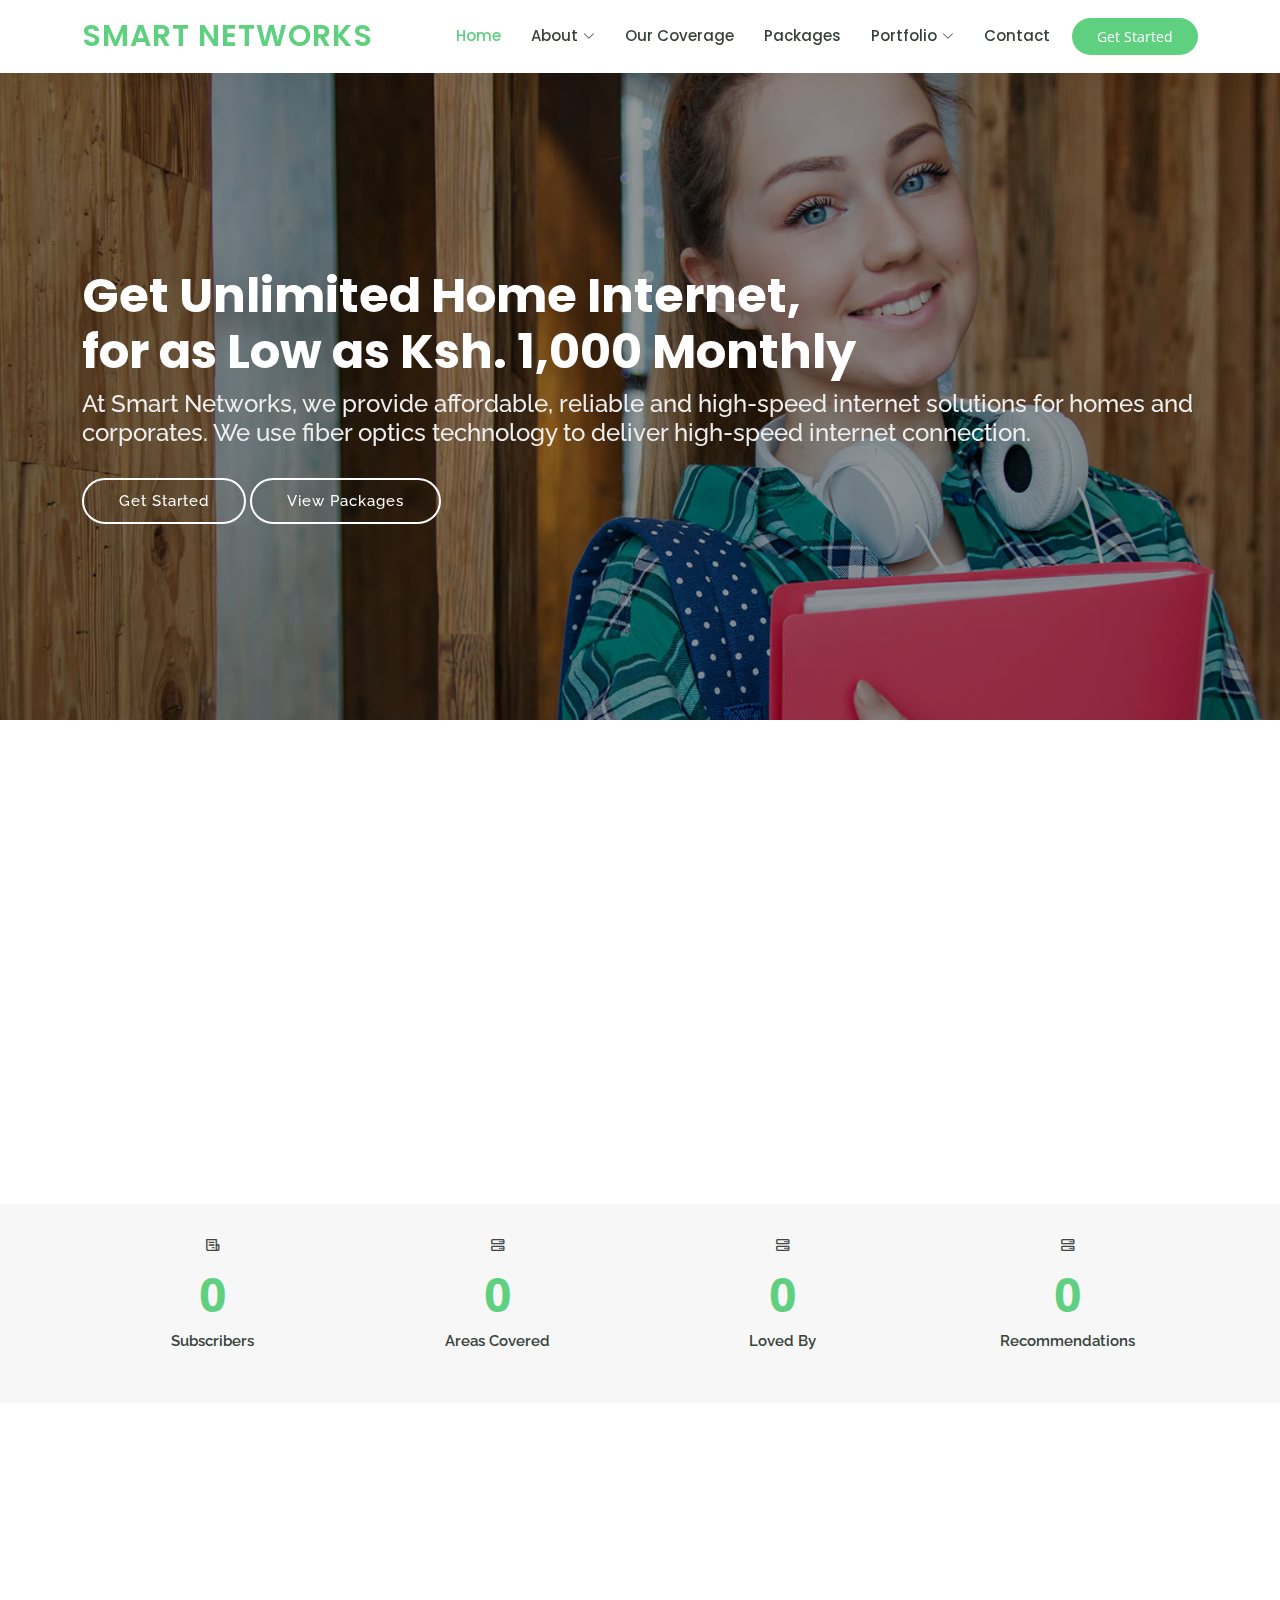
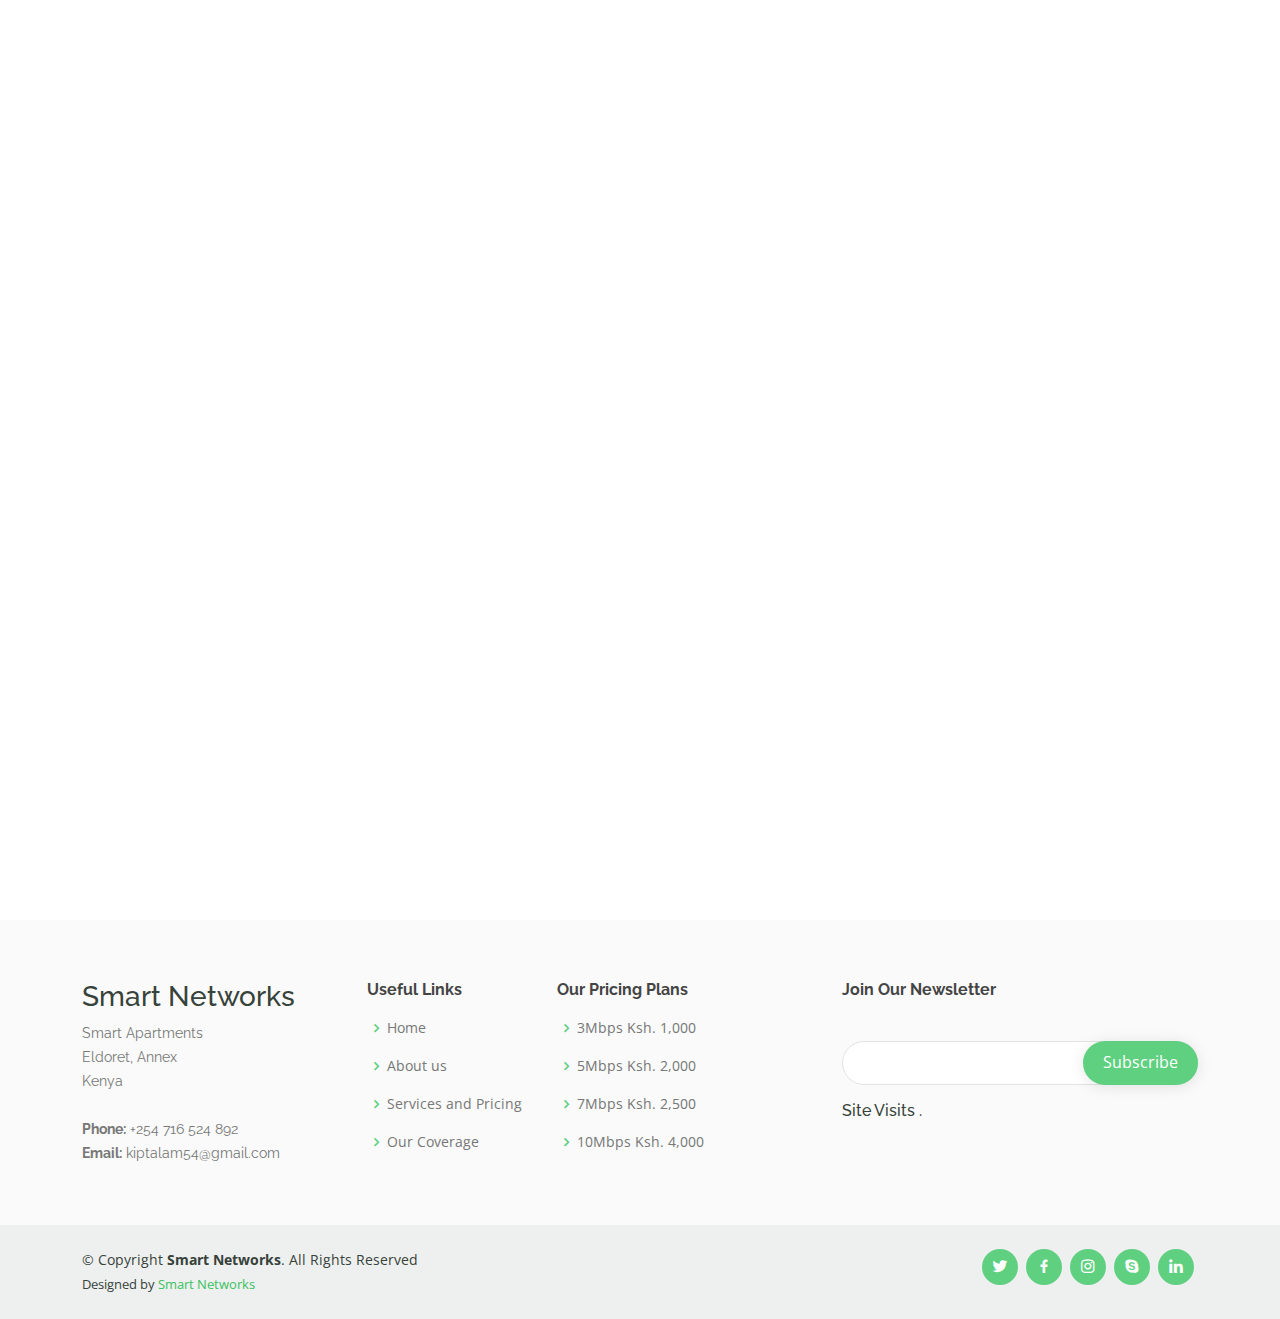
<file: index.html>
<!DOCTYPE html>
<html lang="en">

<head>
  <meta charset="utf-8">
  <meta content="width=device-width, initial-scale=1.0" name="viewport">

  <title>Smart Networks</title>
  <meta content="" name="description">
  <meta content="" name="keywords">

  <!-- Favicons -->
  <link href="assets/img/logo.png" rel="icon">
  <link href="assets/img/apple-touch-icon.png" rel="apple-touch-icon">

  <!-- Google Fonts -->
  <link href="https://fonts.googleapis.com/css?family=Open+Sans:300,300i,400,400i,600,600i,700,700i|Raleway:300,300i,400,400i,500,500i,600,600i,700,700i|Poppins:300,300i,400,400i,500,500i,600,600i,700,700i" rel="stylesheet">

  <!-- Vendor CSS Files -->
  <link href="assets/vendor/animate.css/animate.min.css" rel="stylesheet">
  <link href="assets/vendor/aos/aos.css" rel="stylesheet">
  <link href="assets/vendor/bootstrap/css/bootstrap.min.css" rel="stylesheet">
  <link href="assets/vendor/bootstrap-icons/bootstrap-icons.css" rel="stylesheet">
  <link href="assets/vendor/boxicons/css/boxicons.min.css" rel="stylesheet">
  <link href="assets/vendor/remixicon/remixicon.css" rel="stylesheet">
  <link href="assets/vendor/swiper/swiper-bundle.min.css" rel="stylesheet">

  <!-- Template Main CSS File -->
  <link href="assets/css/style.css" rel="stylesheet">
  <!-- Site visits script -->
  <script async src="https://api.countapi.xyz/hit/codefoxx.com/ccc6f2f1-f176-41ae-b25b-007154e47eda?callback=websiteVisits"></script>
  <script src="script.js"></script>

  <!-- =======================================================
  * Template Name: Mentor - v4.7.0
  * Template URL: https://bootstrapmade.com/mentor-free-education-bootstrap-theme/
  * Author: BootstrapMade.com
  * License: https://bootstrapmade.com/license/
  ======================================================== -->
</head>

<body>
  <!-- ======= Header ======= -->
  <header id="header" class="fixed-top">
    <div class="container d-flex align-items-center">
      <h1 class="logo me-auto"><a href="index.html">Smart Networks</a></h1>
      <!-- Uncomment below if you prefer to use an image logo -->
      <!-- <a href="index.html" class="logo me-auto"><img src="assets/img/logo.png" alt="" class="img-fluid"></a>-->

      <nav id="navbar" class="navbar order-last order-lg-0">
        <ul>
          <li><a class="active" href="index.html">Home</a></li>
          <li class="dropdown"><a href="#"><span>About</span> <i class="bi bi-chevron-down"></i></a>
            <ul>
              <li><a href="about.html">About Us</a></li>
              <li><a href="teams.html">Team</a></li>
              <li><a href="faq.html">Faq</a></li>
            </ul>
          </li>
          <li><a href="coverage.html">Our Coverage</a></li>
          
          <li><a href="pricing.html">Packages </a></li>
          <li class="dropdown"><a href="#"><span>Portfolio</span> <i class="bi bi-chevron-down"></i></a>
            <ul>
              <li><a href="projects.html">Client Projects</a></li>
              <li><a href="#">Gallery</a></li>
            </ul>
          </li>
          <li><a href="contact.html">Contact</a></li>
        </ul>
        <i class="bi bi-list mobile-nav-toggle"></i>
      </nav><!-- .navbar -->

      <a href="https://wa.me/+254716524892/?text=Hello, I need Internet Connection!" target="_blank" data-action="share/whatsapp/share" class="get-started-btn">Get Started</a>

    </div>
  </header><!-- End Header -->

  <!-- ======= Hero Section ======= -->
  <section id="hero" class="d-flex justify-content-center align-items-center">
    <div class="container position-relative" data-aos="zoom-in" data-aos-delay="100">
      <h1>Get Unlimited Home Internet,<br>for as Low as Ksh. 1,000 Monthly</h1>
      <h2>At Smart Networks, we provide affordable, reliable and high-speed internet solutions for homes and corporates. We use fiber optics technology to deliver high-speed internet connection.</h2>
      <a href="https://wa.me/+254716524892/?text=Hello, I need Internet Connection!" target="_blank" data-action="share/whatsapp/share" class="btn-get-started">Get Started</a>
      <a href="pricing.html" target="_blank" data-action="share/whatsapp/share" class="btn-get-started">View Packages</a>
    </div>
  </section><!-- End Hero -->

  <main id="main">

    <!-- ======= About Section ======= -->
    <section id="about" class="about">
      <div class="container" data-aos="fade-up">

        <div class="row">
          <div class="col-lg-6 order-1 order-lg-2" data-aos="fade-left" data-aos-delay="100">
            <img src="assets/img/output-onlinejpgtools.jpg" class="img-fluid" alt="">
          </div>
          <div class="col-lg-6 pt-4 pt-lg-0 order-2 order-lg-1 content">
            <h3>Connect all your devices and access high speed Internet with ease.</h3>
            <p class="fst-italic">
              .
            </p>
            <ul>
              <li><i class="bi bi-check-circle"></i> Join the Unlimited Network. Stream all day, every day!</li>
              <li><i class="bi bi-check-circle"></i> 24 x 7 dedicated Technical Support for connection problem.</li>
              <li><i class="bi bi-check-circle"></i> Downloads upto 1Gbps.</li>
              <li><i class="bi bi-check-circle"></i> 99% Intenet Uptime.</li>
              <li><i class="bi bi-check-circle"></i> The Most Recommended Internet Service Provider.</li>
            </ul>

          </div>
        </div>

      </div>
    </section><!-- End About Section -->

    <!-- ======= Counts Section ======= -->
    <section id="counts" class="counts section-bg">
      <div class="container">

        <div class="row counters">

          <div class="col-lg-3 col-6 text-center">
            <i class="bx bx-receipt"></i>
            <span data-purecounter-start="0" data-purecounter-end="132" data-purecounter-duration="1" class="purecounter"></span>
            <p>Subscribers</p>
          </div>

          <div class="col-lg-3 col-6 text-center">
            <i class="bx bx-server"></i>
            <span data-purecounter-start="0" data-purecounter-end="7" data-purecounter-duration="1" class="purecounter"></span>
            <p>Areas Covered</p>
          </div>

          <div class="col-lg-3 col-6 text-center">
            <i class="bx bx-server"></i>
            <span data-purecounter-start="0" data-purecounter-end="72" data-purecounter-duration="1" class="purecounter"></span>
            <p>Loved By</p>
          </div>

          <div class="col-lg-3 col-6 text-center">
            <i class="bx bx-server"></i>
            <span data-purecounter-start="0" data-purecounter-end="96" data-purecounter-duration="1" class="purecounter"></span>
            <p>Recommendations</p>
          </div>

        </div>

      </div>
    </section><!-- End Counts Section -->

    <!-- ======= Why Us Section ======= -->
    <section id="why-us" class="why-us">
      <div class="container" data-aos="fade-up">

        <div class="row">
          <div class="col-lg-4 d-flex align-items-stretch">
            <div class="content">
              <h4>Why Choose Smart Networks?</h4>
              <p>
                We Listen And Work Together For Great Experience.
              </p>
              
              <div class="text-center">
                <a href="about.html" class="more-btn">Learn More <i class="bx bx-chevron-right"></i></a>
            </div>
            <div class="text-center">
              </div><img src="assets/img/package_poster.jpg" class="img-fluid" alt="">
            </div>

          </div>
          <div class="col-lg-8 d-flex align-items-stretch" data-aos="zoom-in" data-aos-delay="100">
            <div class="icon-boxes d-flex flex-column justify-content-center">
              <div class="row">
                <div class="col-xl-4 d-flex align-items-stretch">
                  <div class="icon-box mt-4 mt-xl-0">
                    <i class="bx bxs-analyse"></i>
                    <h4>High Speed</h4>
                    <p>Enjoy our high speeds of Vilcom fiber for your office meetings and entertainment purposes</p>
                  </div>
                </div>
                <div class="col-xl-4 d-flex align-items-stretch">
                  <div class="icon-box mt-4 mt-xl-0">
                    <i class="bx bx-wifi"></i>
                    <h4>Unlimited Access</h4>
                    <p>Browse and stream your favourite movies without internet limit restrictions.</p>
                  </div>
                </div>
                <div class="col-xl-4 d-flex align-items-stretch">
                  <div class="icon-box mt-4 mt-xl-0">
                    <i class="bx bx-server"></i>

                    <h4>Reliability</h4>
                    <p>With our internet plans you get connected to internet that works 24/7 with zero downtime</p>
                  </div>
                </div>
                <div class="col-xl-4 d-flex align-items-stretch">
                  <div class="icon-box mt-4 mt-xl-0">
                    <i class="bx bx-spreadsheet"></i>
                    <h4>Affordability</h4>
                    <p>With us you get more for less. We do Installations free of charge. We have no cappings on your usage.</p>
                  </div>
                </div>
                <div class="col-xl-4 d-flex align-items-stretch">
                  <div class="icon-box mt-4 mt-xl-0">
                    <i class="bx bx-fingerprint"></i>
                    <h4>Security</h4>
                    <p>Your privacy and security is our core priority and with us you are assured of both.</p>
                  </div>
                </div>
                <div class="col-xl-4 d-flex align-items-stretch">
                  <div class="icon-box mt-4 mt-xl-0">
                    <i class="bx bx-support"></i>
                    <h4>Customer Service</h4>
                    <p>We provide 24/7 Customer support. Reach out to us at any time of the day for any inquiries.</p>
                  </div>
                </div>
              </div>
            </div><!-- End .content-->
          </div>
        </div>

      </div>
    </section><!-- End Why Us Section -->

    <!-- ======= Features Section ======= -->
    <section id="features" class="features">
      <div class="container" data-aos="fade-up">

        <div class="row" data-aos="zoom-in" data-aos-delay="100">
          <div class="col-lg-3 col-md-4">
            <div class="icon-box">
              <i class="ri-file-list-3-line" style="color: #ffbb2c;"></i>
              <h3>New Lower Installation Price</h3>
            </div>
          </div>
          <div class="col-lg-3 col-md-4 mt-4 mt-md-0">
            <div class="icon-box">
              <i class="ri-base-station-line" style="color: #5578ff;"></i>
              <h3>30+ Wi-Fi Hotspots <br> (Within Smart Apartments)</h3>
            </div>
          </div>
          <div class="col-lg-3 col-md-4 mt-4 mt-md-0">
            <div class="icon-box">
              <i class="ri-calendar-todo-line" style="color: #e80368;"></i>
              <h3>Growing Across Eldoret Town Every Day</h3>
            </div>
          </div>
          <div class="col-lg-3 col-md-4 mt-4 mt-lg-0">
            <div class="icon-box">
              <i class="ri-paint-brush-line" style="color: #e361ff;"></i>
              <h3>24/7 Customer Support</h3>
            </div>
          </div>
          <div class="col-lg-3 col-md-4 mt-4">
            <div class="icon-box">
              <i class="ri-database-2-line" style="color: #47aeff;"></i>
              <h3>No Data Caps, No Slow Downs</h3>
            </div>
          </div>
          <div class="col-lg-3 col-md-4 mt-4">
            <div class="icon-box">
              <i class="ri-gradienter-line" style="color: #ffa76e;"></i>
              <h3>Home Internet From Ksh. 1,000 p/m</h3>
            </div>
          </div>
          <div class="col-lg-3 col-md-4 mt-4">
            <div class="icon-box">
              <i class="ri-price-tag-2-line" style="color: #4233ff;"></i>
              <h3>Fast Speeds</h3>
            </div>
          </div>
          <div class="col-lg-3 col-md-4 mt-4">
            <div class="icon-box">
              <i class="ri-fingerprint-line" style="color: #29cc61;"></i>
              <h3>Security</h3>
            </div>
          </div>
        </div>

      </div>
    </section><!-- End Features Section -->

  </main><!-- End #main -->

  <!-- ======= Footer ======= -->
  <footer id="footer">

    <div class="footer-top">
      <div class="container">
        <div class="row">

          <div class="col-lg-3 col-md-6 footer-contact">
            <h3>Smart Networks</h3>
            <p>
              Smart Apartments <br>
              Eldoret, Annex<br>
              Kenya <br><br>
              <strong>Phone:</strong> +254 716 524 892<br>
              <strong>Email:</strong> kiptalam54@gmail.com<br>
            </p>
          </div>

          <div class="col-lg-2 col-md-6 footer-links">
            <h4>Useful Links</h4>
            <ul>
              <li><i class="bx bx-chevron-right"></i> <a href="index.html">Home</a></li>
              <li><i class="bx bx-chevron-right"></i> <a href="about.html">About us</a></li>
              <li><i class="bx bx-chevron-right"></i> <a href="pricing.html">Services and Pricing</a></li>
              <li><i class="bx bx-chevron-right"></i> <a href="coverage.html">Our Coverage</a></li>
            </ul>
          </div>

          <div class="col-lg-3 col-md-6 footer-links">
            <h4>Our Pricing Plans</h4>
            <ul>
              <li><i class="bx bx-chevron-right"></i> <a href="pricing.html">3Mbps Ksh. 1,000</a></li>
              <li><i class="bx bx-chevron-right"></i> <a href="pricing.html">5Mbps Ksh. 2,000</a></li>
              <li><i class="bx bx-chevron-right"></i> <a href="pricing.html">7Mbps Ksh. 2,500</a></li>
              <li><i class="bx bx-chevron-right"></i> <a href="pricing.html">10Mbps Ksh. 4,000</a></li>
            </ul>
          </div>

          <div class="col-lg-4 col-md-6 footer-newsletter">
            <h4>Join Our Newsletter</h4>
            <p></p>
            <form action="" method="post">
              <input type="email" name="email"><input type="submit" value="Subscribe">
            </form>
            
        <p><h6>Site Visits <span id="visits"></span>.</h6></p>
          </div>

        </div>
      </div>
    </div>

    <div class="container d-md-flex py-4">

      <div class="me-md-auto text-center text-md-start">
        <div class="copyright">
          &copy; Copyright <strong><span>Smart Networks</span></strong>. All Rights Reserved
        </div>
        <div class="credits">
          <!-- All the links in the footer should remain intact. -->
          <!-- You can delete the links only if you purchased the pro version. -->
          <!-- Licensing information: https://bootstrapmade.com/license/ -->
          <!-- Purchase the pro version with working PHP/AJAX contact form: https://bootstrapmade.com/mentor-free-education-bootstrap-theme/ -->
          Designed by <a href="https://smartnetwork.netlify.app/">Smart Networks</a>
        </div>

      </div>
      <div class="social-links text-center text-md-right pt-3 pt-md-0">
        <a href="#" class="twitter"><i class="bx bxl-twitter"></i></a>
        <a href="#" class="facebook"><i class="bx bxl-facebook"></i></a>
        <a href="#" class="instagram"><i class="bx bxl-instagram"></i></a>
        <a href="#" class="google-plus"><i class="bx bxl-skype"></i></a>
        <a href="#" class="linkedin"><i class="bx bxl-linkedin"></i></a>
      </div>
    </div>
  </footer><!-- End Footer -->

  <div id="preloader"></div>
  <a href="#" class="back-to-top d-flex align-items-center justify-content-center"><i class="bi bi-arrow-up-short"></i></a>

  <!-- Vendor JS Files -->
  <script src="assets/vendor/purecounter/purecounter.js"></script>
  <script src="assets/vendor/aos/aos.js"></script>
  <script src="assets/vendor/bootstrap/js/bootstrap.bundle.min.js"></script>
  <script src="assets/vendor/swiper/swiper-bundle.min.js"></script>
  <script src="assets/vendor/php-email-form/validate.js"></script>

  <!-- Template Main JS File -->
  <script src="assets/js/main.js"></script>

</body>

</html>
</file>
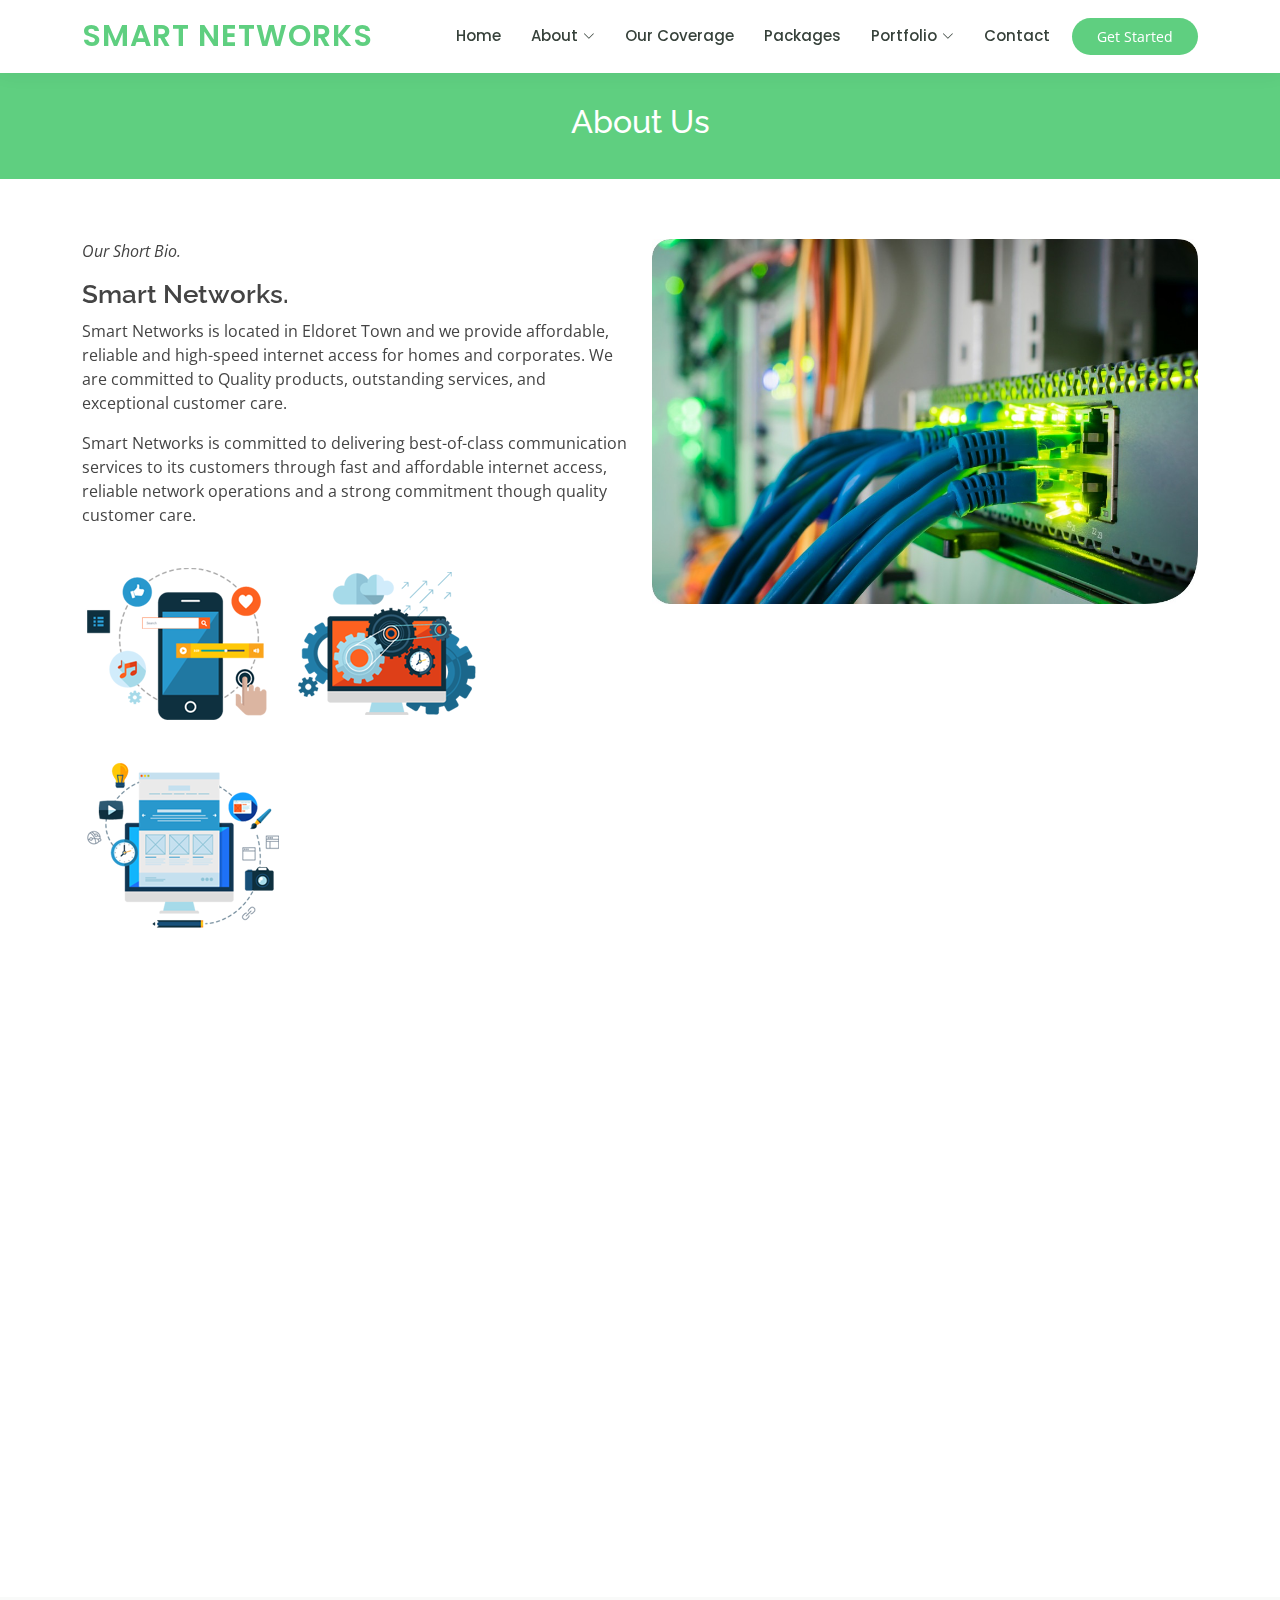
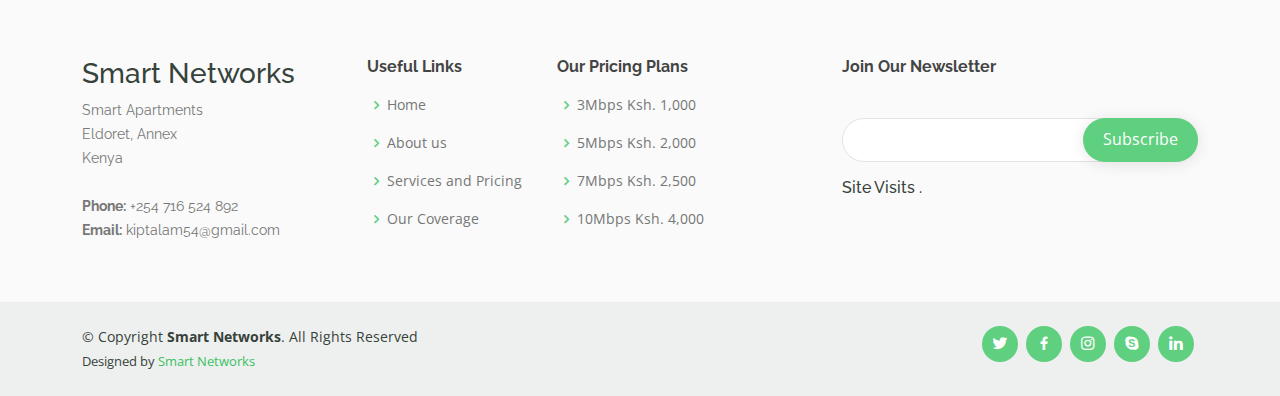
<file: about.html>
<!DOCTYPE html>
<html lang="en">

<head>
  <meta charset="utf-8">
  <meta content="width=device-width, initial-scale=1.0" name="viewport">

  <title>Smart Networks - About</title>
  <meta content="" name="description">
  <meta content="" name="keywords">

  <!-- Favicons -->
  <link href="assets/img/logo.png" rel="icon">
  <link href="assets/img/apple-touch-icon.png" rel="apple-touch-icon">

  <!-- Google Fonts -->
  <link href="https://fonts.googleapis.com/css?family=Open+Sans:300,300i,400,400i,600,600i,700,700i|Raleway:300,300i,400,400i,500,500i,600,600i,700,700i|Poppins:300,300i,400,400i,500,500i,600,600i,700,700i" rel="stylesheet">

  <!-- Vendor CSS Files -->
  <link href="assets/vendor/animate.css/animate.min.css" rel="stylesheet">
  <link href="assets/vendor/aos/aos.css" rel="stylesheet">
  <link href="assets/vendor/bootstrap/css/bootstrap.min.css" rel="stylesheet">
  <link href="assets/vendor/bootstrap-icons/bootstrap-icons.css" rel="stylesheet">
  <link href="assets/vendor/boxicons/css/boxicons.min.css" rel="stylesheet">
  <link href="assets/vendor/remixicon/remixicon.css" rel="stylesheet">
  <link href="assets/vendor/swiper/swiper-bundle.min.css" rel="stylesheet">

  <!-- Template Main CSS File -->
  <link href="assets/css/style.css" rel="stylesheet">
  <!-- Site visits script -->
  <script async src="https://api.countapi.xyz/hit/codefoxx.com/ccc6f2f1-f176-41ae-b25b-007154e47eda?callback=websiteVisits"></script>
  <script src="script.js"></script>

  <!-- =======================================================
  * Template Name: Mentor - v4.7.0
  * Template URL: https://bootstrapmade.com/mentor-free-education-bootstrap-theme/
  * Author: BootstrapMade.com
  * License: https://bootstrapmade.com/license/
  ======================================================== -->
</head>

<body>

  <!-- ======= Header ======= -->
  <header id="header" class="fixed-top">
    <div class="container d-flex align-items-center">

      <h1 class="logo me-auto"><a href="index.html">Smart Networks</a></h1>
      <!-- Uncomment below if you prefer to use an image logo -->
      <!-- <a href="index.html" class="logo me-auto"><img src="assets/img/logo.png" alt="" class="img-fluid"></a>-->

      <nav id="navbar" class="navbar order-last order-lg-0">
        <ul>
          <li><a href="index.html">Home</a></li>
          <li class="dropdown active"><a href="#"><span>About</span> <i class="bi bi-chevron-down"></i></a>
            <ul>
              <li><a href="about.html">About Us</a></li>
              <li><a href="teams.html">Team</a></li>
              <li><a href="faq.html">Faq</a></li>
            </ul>
          </li>
          <li><a href="coverage.html">Our Coverage</a></li>
          <li><a href="pricing.html">Packages </a></li>
          <li class="dropdown"><a href="#"><span>Portfolio</span> <i class="bi bi-chevron-down"></i></a>
            <ul>
              <li><a href="projects.html">Client Projects</a></li>
              <li><a href="#">Gallery</a></li>
            </ul>
          </li>
          <li><a href="contact.html">Contact</a></li>
        </ul>
        <i class="bi bi-list mobile-nav-toggle"></i>
      </nav><!-- .navbar -->

      <a href="pricing.html" class="get-started-btn">Get Started</a>

    </div>
  </header><!-- End Header -->

  <main id="main">
    <!-- ======= Breadcrumbs ======= -->
    <div class="breadcrumbs" data-aos="fade-in">
      <div class="container">
        <h2>About Us</h2>
      </div>
    </div><!-- End Breadcrumbs -->

    <!-- ======= About Section ======= -->
    <section id="about" class="about">
      <div class="container" data-aos="fade-up">

        <div class="row">
          <div class="col-lg-6 order-1 order-lg-2" data-aos="fade-left" data-aos-delay="100">
            <img src="assets/img/output-onlinejpgtools.jpg" class="img-fluid" alt="">
          </div>
          <div class="col-lg-6 pt-4 pt-lg-0 order-2 order-lg-1 content">
         
            <p class="fst-italic">
              Our Short Bio.
            </p>
            <h3>Smart Networks.</h3>
            <p>
              Smart Networks is located in Eldoret Town and we provide affordable, reliable and high-speed internet access for homes and corporates. We are committed to Quality products, outstanding services, and exceptional customer care.
            </p>
            <p>
              Smart Networks is committed to delivering best-of-class communication services to its customers through fast and affordable internet access, reliable network operations and a strong commitment though quality customer care.
            </p>
            <img src="assets/img/icon-download.png" class="img-fluid" alt="">
            <img src="assets/img/icon-uptime.png" class="img-fluid" alt="">
            <img src="assets/img/icon-support.png" class="img-fluid" alt="">
          </div>
        </div>

      </div>
    </section><!-- End About Section -->

    <!-- ======= Testimonials Section ======= -->
    <section id="testimonials" class="testimonials">
      <div class="container" data-aos="fade-up">

        <div class="section-title">
          <h2>Testimonials</h2>
          <p>What Our Client Think About Us!</p>
        </div>

        <div class="testimonials-slider swiper" data-aos="fade-up" data-aos-delay="100">
          <div class="swiper-wrapper">

            <div class="swiper-slide">
              <div class="testimonial-wrap">
                <div class="testimonial-item">
                  <img src="assets/img/testimonials/lewis.jpeg" class="testimonial-img" alt="">
                  <h3>Lewis</h3>
                  <h4>Founder</h4>
                  <p>
                    <i class="bx bxs-quote-alt-left quote-icon-left"></i>
                    When we say Unlimited, we really mean it.Smart Networks home internet is the only network that gives you uncapped internet usage every day. Sign up today and join the Unlimited Network.
                    <i class="bx bxs-quote-alt-right quote-icon-right"></i>
                  </p>
                </div>
              </div>
            </div><!-- End testimonial item -->

            <div class="swiper-slide">
              <div class="testimonial-wrap">
                <div class="testimonial-item">
                  <img src="assets/img/testimonials/abby.jpeg" class="testimonial-img" alt="">
                  <h3>Abigael</h3>
                  <h4>Lawyer</h4>
                  <p>
                    <i class="bx bxs-quote-alt-left quote-icon-left"></i>
                    Just like any other businesses we need a reliable source of internet and Smart Networks, Is that provider. They offer Fast and reliable internet.
                    <i class="bx bxs-quote-alt-right quote-icon-right"></i>
                  </p>
                </div>
              </div>
            </div><!-- End testimonial item -->

            <div class="swiper-slide">
              <div class="testimonial-wrap">
                <div class="testimonial-item">
                  <img src="assets/img/testimonials/allan.jpeg" class="testimonial-img" alt="">
                  <h3>Allan</h3>
                  <h4>Ceo &amp; Founder</h4>
                  <p>
                    <i class="bx bxs-quote-alt-left quote-icon-left"></i>
                    When we say Unlimited, we really mean it.Smart Networks home internet is the only network that gives you uncapped internet usage every day. Sign up today and join the Unlimited Network.
                    <i class="bx bxs-quote-alt-right quote-icon-right"></i>
                  </p>
                </div>
              </div>
            </div><!-- End testimonial item -->


          </div>
          <div class="swiper-pagination"></div>
        </div>

      </div>
    </section><!-- End Testimonials Section -->

  </main><!-- End #main -->

  <!-- ======= Footer ======= -->
  <footer id="footer">

    <div class="footer-top">
      <div class="container">
        <div class="row">

          <div class="col-lg-3 col-md-6 footer-contact">
            <h3>Smart Networks</h3>
            <p>
              Smart Apartments <br>
              Eldoret, Annex<br>
              Kenya <br><br>
              <strong>Phone:</strong> +254 716 524 892<br>
              <strong>Email:</strong> kiptalam54@gmail.com<br>
            </p>
          </div>

          <div class="col-lg-2 col-md-6 footer-links">
            <h4>Useful Links</h4>
            <ul>
              <li><i class="bx bx-chevron-right"></i> <a href="index.html">Home</a></li>
              <li><i class="bx bx-chevron-right"></i> <a href="about.html">About us</a></li>
              <li><i class="bx bx-chevron-right"></i> <a href="pricing.html">Services and Pricing</a></li>
              <li><i class="bx bx-chevron-right"></i> <a href="coverage.html">Our Coverage</a></li>
            </ul>
          </div>

          <div class="col-lg-3 col-md-6 footer-links">
            <h4>Our Pricing Plans</h4>
            <ul>
              <li><i class="bx bx-chevron-right"></i> <a href="pricing.html">3Mbps Ksh. 1,000</a></li>
              <li><i class="bx bx-chevron-right"></i> <a href="pricing.html">5Mbps Ksh. 2,000</a></li>
              <li><i class="bx bx-chevron-right"></i> <a href="pricing.html">7Mbps Ksh. 2,500</a></li>
              <li><i class="bx bx-chevron-right"></i> <a href="pricing.html">10Mbps Ksh. 4,000</a></li>
            </ul>
          </div>

          <div class="col-lg-4 col-md-6 footer-newsletter">
            <h4>Join Our Newsletter</h4>
            <p></p>
            <form action="" method="post">
              <input type="email" name="email"><input type="submit" value="Subscribe">
            </form>
            <p><h6>Site Visits <span id="visits"></span>.</h6></p>
          </div>

        </div>
      </div>
    </div>

    <div class="container d-md-flex py-4">

      <div class="me-md-auto text-center text-md-start">
        <div class="copyright">
          &copy; Copyright <strong><span>Smart Networks</span></strong>. All Rights Reserved
        </div>
        <div class="credits">
          <!-- All the links in the footer should remain intact. -->
          <!-- You can delete the links only if you purchased the pro version. -->
          <!-- Licensing information: https://bootstrapmade.com/license/ -->
          <!-- Purchase the pro version with working PHP/AJAX contact form: https://bootstrapmade.com/mentor-free-education-bootstrap-theme/ -->
          Designed by <a href="https://smartnetwork.netlify.app/">Smart Networks</a>
        </div>
      </div>
      <div class="social-links text-center text-md-right pt-3 pt-md-0">
        <a href="#" class="twitter"><i class="bx bxl-twitter"></i></a>
        <a href="#" class="facebook"><i class="bx bxl-facebook"></i></a>
        <a href="#" class="instagram"><i class="bx bxl-instagram"></i></a>
        <a href="#" class="google-plus"><i class="bx bxl-skype"></i></a>
        <a href="#" class="linkedin"><i class="bx bxl-linkedin"></i></a>
      </div>
    </div>
  </footer><!-- End Footer -->


  <div id="preloader"></div>
  <a href="#" class="back-to-top d-flex align-items-center justify-content-center"><i class="bi bi-arrow-up-short"></i></a>

  <!-- Vendor JS Files -->
  <script src="assets/vendor/purecounter/purecounter.js"></script>
  <script src="assets/vendor/aos/aos.js"></script>
  <script src="assets/vendor/bootstrap/js/bootstrap.bundle.min.js"></script>
  <script src="assets/vendor/swiper/swiper-bundle.min.js"></script>
  <script src="assets/vendor/php-email-form/validate.js"></script>

  <!-- Template Main JS File -->
  <script src="assets/js/main.js"></script>

</body>

</html>
</file>
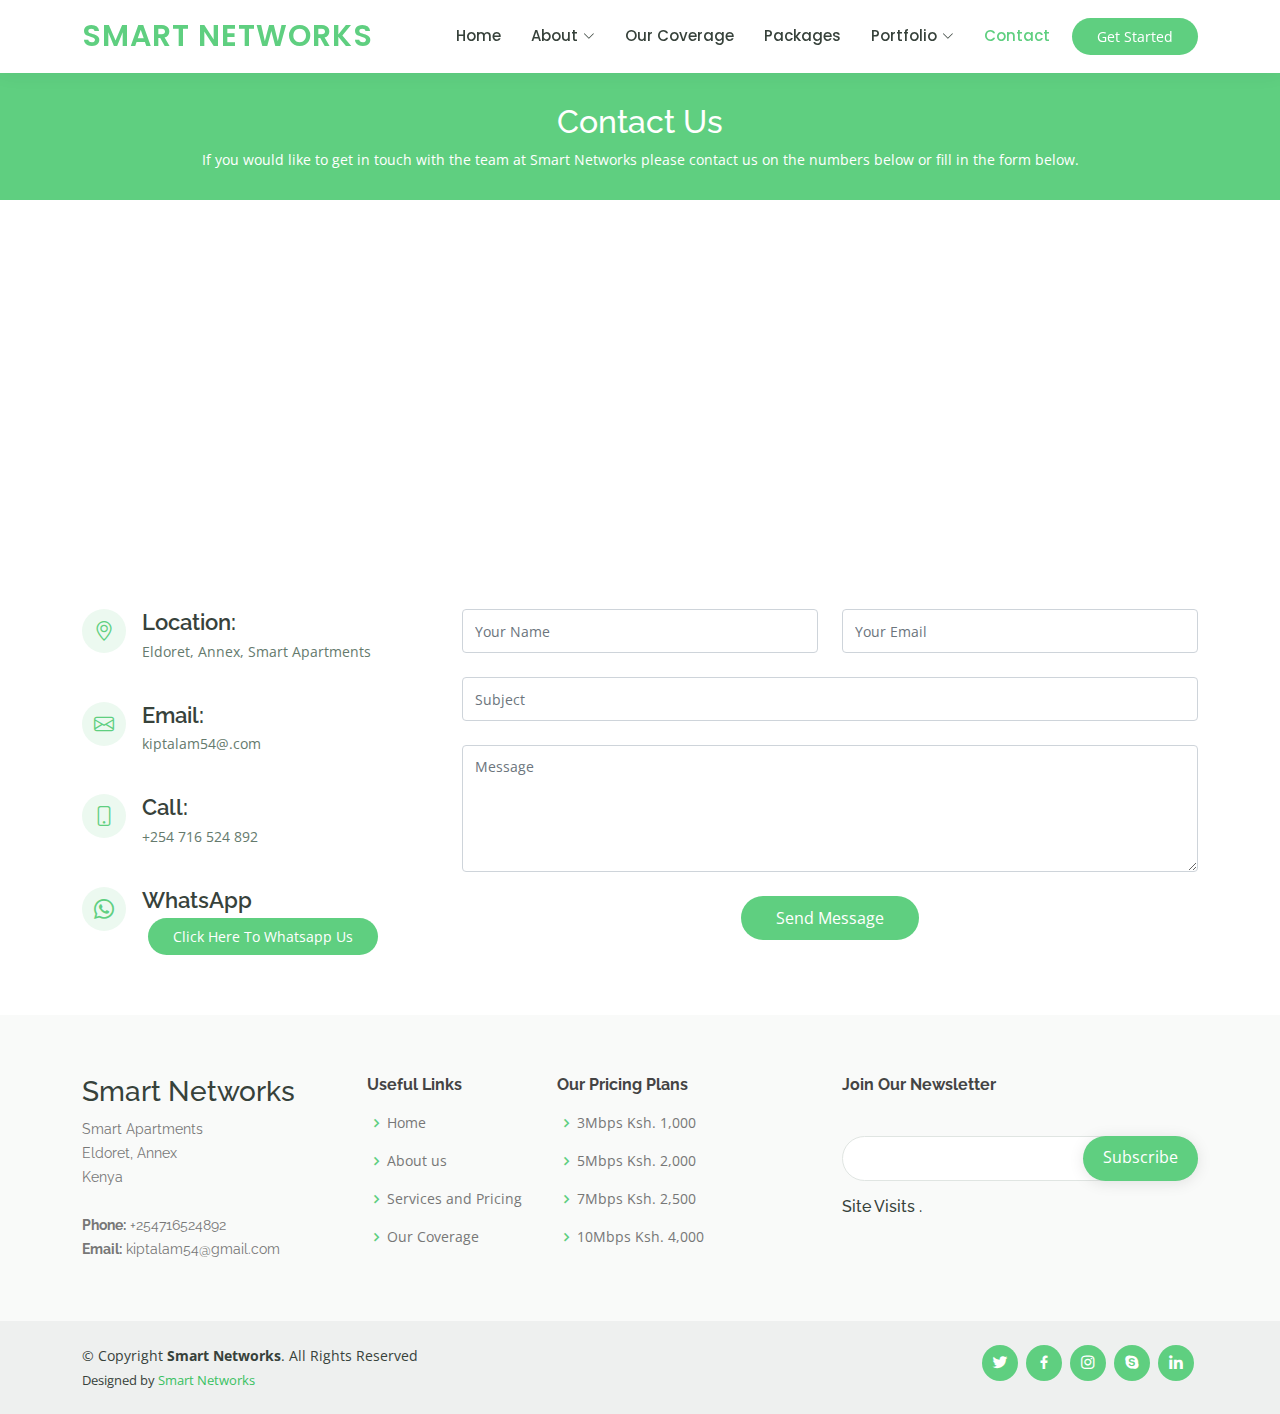
<file: contact.html>
<!DOCTYPE html>
<html lang="en">

<head>
  <meta charset="utf-8">
  <meta content="width=device-width, initial-scale=1.0" name="viewport">

  <title>Smart Networks - Contact</title>
  <meta content="" name="description">
  <meta content="" name="keywords">

  <!-- Favicons -->
  <link href="assets/img/logo.png" rel="icon">
  <link href="assets/img/apple-touch-icon.png" rel="apple-touch-icon">

  <!-- Google Fonts -->
  <link href="https://fonts.googleapis.com/css?family=Open+Sans:300,300i,400,400i,600,600i,700,700i|Raleway:300,300i,400,400i,500,500i,600,600i,700,700i|Poppins:300,300i,400,400i,500,500i,600,600i,700,700i" rel="stylesheet">

  <!-- Vendor CSS Files -->
  <link href="assets/vendor/animate.css/animate.min.css" rel="stylesheet">
  <link href="assets/vendor/aos/aos.css" rel="stylesheet">
  <link href="assets/vendor/bootstrap/css/bootstrap.min.css" rel="stylesheet">
  <link href="assets/vendor/bootstrap-icons/bootstrap-icons.css" rel="stylesheet">
  <link href="assets/vendor/boxicons/css/boxicons.min.css" rel="stylesheet">
  <link href="assets/vendor/remixicon/remixicon.css" rel="stylesheet">
  <link href="assets/vendor/swiper/swiper-bundle.min.css" rel="stylesheet">

  <!-- Template Main CSS File -->
  <link href="assets/css/style.css" rel="stylesheet">
  <!-- Site visits script -->
  <script async src="https://api.countapi.xyz/hit/codefoxx.com/ccc6f2f1-f176-41ae-b25b-007154e47eda?callback=websiteVisits"></script>
  <script src="script.js"></script>

  <!-- =======================================================
  * Template Name: Mentor - v4.7.0
  * Template URL: https://bootstrapmade.com/mentor-free-education-bootstrap-theme/
  * Author: BootstrapMade.com
  * License: https://bootstrapmade.com/license/
  ======================================================== -->
</head>

<body>

  <!-- ======= Header ======= -->
  <header id="header" class="fixed-top">
    <div class="container d-flex align-items-center">

      <h1 class="logo me-auto"><a href="index.html">Smart Networks</a></h1>
      <!-- Uncomment below if you prefer to use an image logo -->
      <!-- <a href="index.html" class="logo me-auto"><img src="assets/img/logo.png" alt="" class="img-fluid"></a>-->

      <nav id="navbar" class="navbar order-last order-lg-0">
        <ul>
          <li><a href="index.html">Home</a></li>
          <li class="dropdown active"><a href="#"><span>About</span> <i class="bi bi-chevron-down"></i></a>
            <ul>
              <li><a href="about.html">About Us</a></li>
              <li><a href="teams.html">Team</a></li>
              <li><a href="faq.html">Faq</a></li>
            </ul>
          </li>
          <li><a href="coverage.html">Our Coverage</a></li>
          <li><a href="pricing.html">Packages </a></li>
          <li class="dropdown"><a href="#"><span>Portfolio</span> <i class="bi bi-chevron-down"></i></a>
            <ul>
              <li><a href="projects.html">Client Projects</a></li>
              <li><a href="#">Gallery</a></li>
            </ul>
          </li>
          <li><a class="active" href="contact.html">Contact</a></li>
        </ul>
        <i class="bi bi-list mobile-nav-toggle"></i>
      </nav><!-- .navbar -->

      <a href="pricing.html" class="get-started-btn">Get Started</a>

    </div>
  </header><!-- End Header -->

  <main id="main">

    <!-- ======= Breadcrumbs ======= -->
    <div class="breadcrumbs" data-aos="fade-in">
      <div class="container">
        <h2>Contact Us</h2>
        <p>If you would like to get in touch with the team at Smart Networks please contact us on the numbers below or fill in the form below.</p>
      </div>
    </div><!-- End Breadcrumbs -->

    <!-- ======= Contact Section ======= -->
    <section id="contact" class="contact">
      <div data-aos="fade-up">

        <iframe style="border:0; width: 100%; height: 350px;" src="https://www.google.com/maps/embed?pb=!1m18!1m12!1m3!1d1041.5787658905797!2d35.300348406536!3d0.48425168071068214!2m3!1f0!2f0!3f0!3m2!1i1024!2i768!4f13.1!3m3!1m2!1s0x0%3A0x2c959b3dae1ef6dd!2sSmart%20apartment!5e0!3m2!1sen!2ske!4v1653398745219!5m2!1sen!2ske" frameborder="0" allowfullscreen="" loading="lazy" referrerpolicy="no-referrer-when-downgrade"></iframe>
      </div>

      <div class="container" data-aos="fade-up">

        <div class="row mt-5">

          <div class="col-lg-4">
            <div class="info">
              <div class="address">
                <i class="bi bi-geo-alt"></i>
                <h4>Location:</h4>
                <p>Eldoret, Annex, Smart Apartments</p>
              </div>

              <div class="email">
                <i class="bi bi-envelope"></i>
                <h4>Email:</h4>
                <p>kiptalam54@.com</p>
              </div>

              <div class="phone">
                <i class="bi bi-phone"></i>
                <h4>Call:</h4>
                <p>+254 716 524 892</p>
              </div>

              <div class="phone">
                <i class="bi bi-whatsapp"></i>
                <h4>WhatsApp</h4>
                <a href="https://wa.me/+254716524892/?text=Hello, I need Internet Connection!" class="get-started-btn">Click Here To Whatsapp Us</a>
              </div>

            </div>

          </div>

          <div class="col-lg-8 mt-5 mt-lg-0">

            <form action="forms/contact.php" method="post" role="form" class="php-email-form">
              <div class="row">
                <div class="col-md-6 form-group">
                  <input type="text" name="name" class="form-control" id="name" placeholder="Your Name" required>
                </div>
                <div class="col-md-6 form-group mt-3 mt-md-0">
                  <input type="email" class="form-control" name="email" id="email" placeholder="Your Email" required>
                </div>
              </div>
              <div class="form-group mt-3">
                <input type="text" class="form-control" name="subject" id="subject" placeholder="Subject" required>
              </div>
              <div class="form-group mt-3">
                <textarea class="form-control" name="message" rows="5" placeholder="Message" required></textarea>
              </div>
              <div class="my-3">
                <div class="loading">Loading</div>
                <div class="error-message"></div>
                <div class="sent-message">Your message has been sent. Thank you!</div>
              </div>
              <div class="text-center"><button type="submit">Send Message</button></div>
            </form>

          </div>

        </div>

      </div>
    </section><!-- End Contact Section -->

  </main><!-- End #main -->

  <!-- ======= Footer ======= -->
  <footer id="footer">

    <div class="footer-top">
      <div class="container">
        <div class="row">

          <div class="col-lg-3 col-md-6 footer-contact">
            <h3>Smart Networks</h3>
            <p>
              Smart Apartments <br>
              Eldoret, Annex<br>
              Kenya <br><br>
              <strong>Phone:</strong> +254716524892<br>
              <strong>Email:</strong> kiptalam54@gmail.com<br>
            </p>
          </div>

          <div class="col-lg-2 col-md-6 footer-links">
            <h4>Useful Links</h4>
            <ul>
              <li><i class="bx bx-chevron-right"></i> <a href="index.html">Home</a></li>
              <li><i class="bx bx-chevron-right"></i> <a href="about.html">About us</a></li>
              <li><i class="bx bx-chevron-right"></i> <a href="pricing.html">Services and Pricing</a></li>
              <li><i class="bx bx-chevron-right"></i> <a href="coverage.html">Our Coverage</a></li>
            </ul>
          </div>

          <div class="col-lg-3 col-md-6 footer-links">
            <h4>Our Pricing Plans</h4>
            <ul>
              <li><i class="bx bx-chevron-right"></i> <a href="pricing.html">3Mbps Ksh. 1,000</a></li>
              <li><i class="bx bx-chevron-right"></i> <a href="pricing.html">5Mbps Ksh. 2,000</a></li>
              <li><i class="bx bx-chevron-right"></i> <a href="pricing.html">7Mbps Ksh. 2,500</a></li>
              <li><i class="bx bx-chevron-right"></i> <a href="pricing.html">10Mbps Ksh. 4,000</a></li>
            </ul>
          </div>

          <div class="col-lg-4 col-md-6 footer-newsletter">
            <h4>Join Our Newsletter</h4>
            <p></p>
            <form action="" method="post">
              <input type="email" name="email"><input type="submit" value="Subscribe">
            </form>
            <p><h6>Site Visits <span id="visits"></span>.</h6></p>
          </div>

        </div>
      </div>
    </div>

    <div class="container d-md-flex py-4">

      <div class="me-md-auto text-center text-md-start">
        <div class="copyright">
          &copy; Copyright <strong><span>Smart Networks</span></strong>. All Rights Reserved
        </div>
        <div class="credits">
          <!-- All the links in the footer should remain intact. -->
          <!-- You can delete the links only if you purchased the pro version. -->
          <!-- Licensing information: https://bootstrapmade.com/license/ -->
          <!-- Purchase the pro version with working PHP/AJAX contact form: https://bootstrapmade.com/mentor-free-education-bootstrap-theme/ -->
          Designed by <a href="https://smartnetwork.netlify.app/">Smart Networks</a>
        </div>
      </div>
      <div class="social-links text-center text-md-right pt-3 pt-md-0">
        <a href="#" class="twitter"><i class="bx bxl-twitter"></i></a>
        <a href="#" class="facebook"><i class="bx bxl-facebook"></i></a>
        <a href="#" class="instagram"><i class="bx bxl-instagram"></i></a>
        <a href="#" class="google-plus"><i class="bx bxl-skype"></i></a>
        <a href="#" class="linkedin"><i class="bx bxl-linkedin"></i></a>
      </div>
    </div>
  </footer><!-- End Footer -->


  <div id="preloader"></div>
  <a href="#" class="back-to-top d-flex align-items-center justify-content-center"><i class="bi bi-arrow-up-short"></i></a>

  <!-- Vendor JS Files -->
  <script src="assets/vendor/purecounter/purecounter.js"></script>
  <script src="assets/vendor/aos/aos.js"></script>
  <script src="assets/vendor/bootstrap/js/bootstrap.bundle.min.js"></script>
  <script src="assets/vendor/swiper/swiper-bundle.min.js"></script>
  <script src="assets/vendor/php-email-form/validate.js"></script>

  <!-- Template Main JS File -->
  <script src="assets/js/main.js"></script>

</body>

</html>
</file>
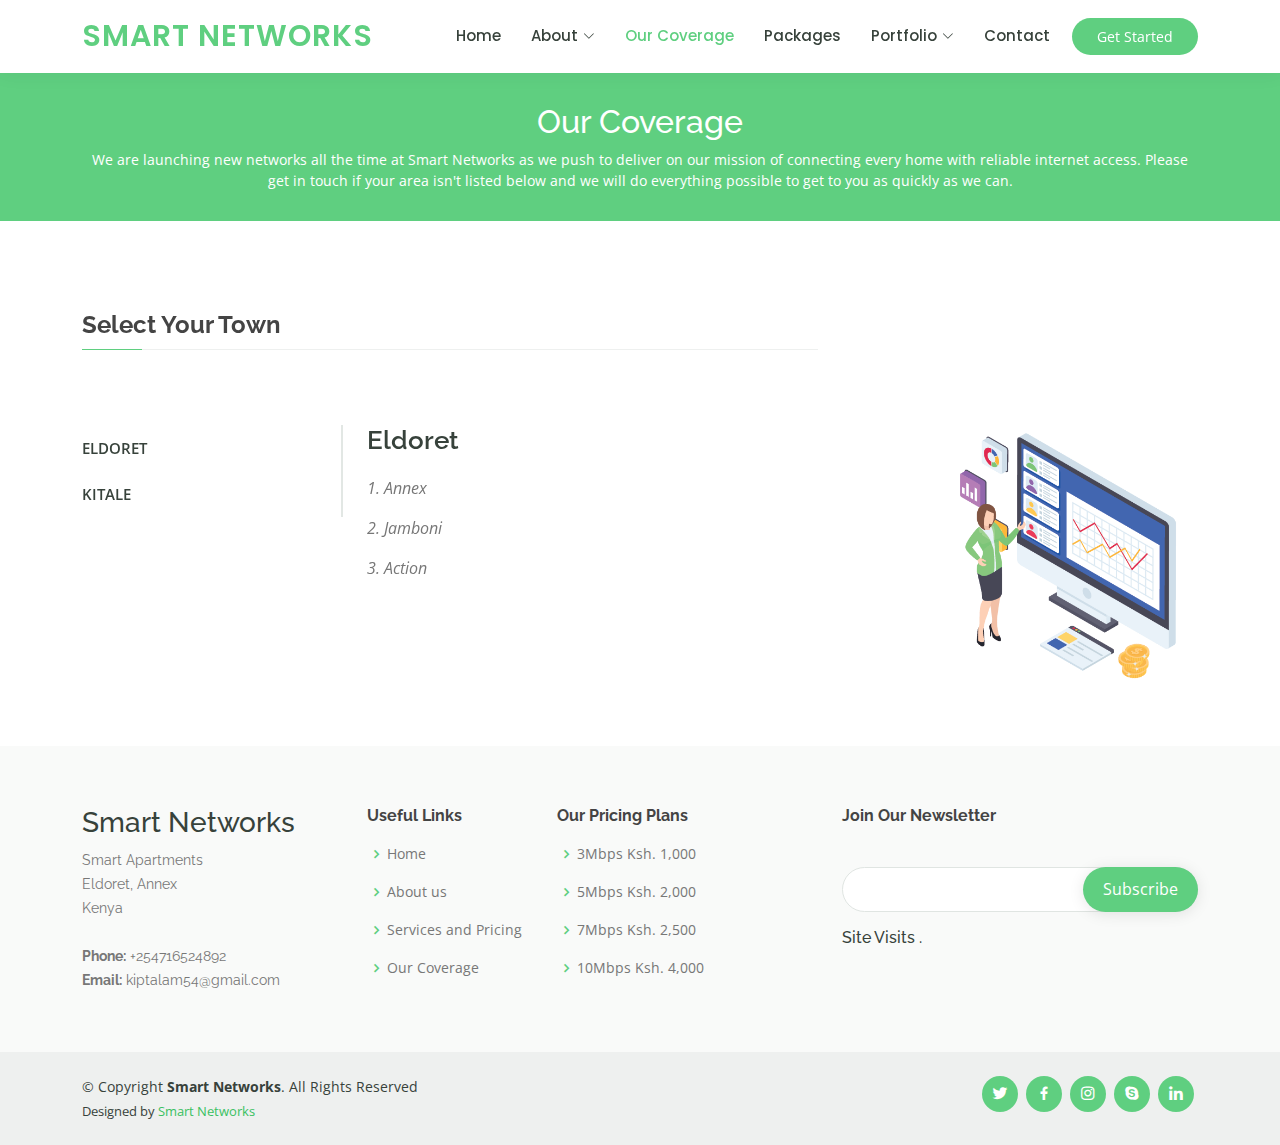
<file: coverage.html>
<!DOCTYPE html>
<html lang="en">

<head>
  <meta charset="utf-8">
  <meta content="width=device-width, initial-scale=1.0" name="viewport">

  <title>Smart Networks - Coverage</title>
  <meta content="" name="description">
  <meta content="" name="keywords">

  <!-- Favicons -->
  <link href="assets/img/logo.png" rel="icon">
  <link href="assets/img/apple-touch-icon.png" rel="apple-touch-icon">

  <!-- Google Fonts -->
  <link href="https://fonts.googleapis.com/css?family=Open+Sans:300,300i,400,400i,600,600i,700,700i|Raleway:300,300i,400,400i,500,500i,600,600i,700,700i|Poppins:300,300i,400,400i,500,500i,600,600i,700,700i" rel="stylesheet">

  <!-- Vendor CSS Files -->
  <link href="assets/vendor/animate.css/animate.min.css" rel="stylesheet">
  <link href="assets/vendor/aos/aos.css" rel="stylesheet">
  <link href="assets/vendor/bootstrap/css/bootstrap.min.css" rel="stylesheet">
  <link href="assets/vendor/bootstrap-icons/bootstrap-icons.css" rel="stylesheet">
  <link href="assets/vendor/boxicons/css/boxicons.min.css" rel="stylesheet">
  <link href="assets/vendor/remixicon/remixicon.css" rel="stylesheet">
  <link href="assets/vendor/swiper/swiper-bundle.min.css" rel="stylesheet">

  <!-- Template Main CSS File -->
  <link href="assets/css/style.css" rel="stylesheet">
  <!-- Site visits script -->
  <script async src="https://api.countapi.xyz/hit/codefoxx.com/ccc6f2f1-f176-41ae-b25b-007154e47eda?callback=websiteVisits"></script>
  <script src="script.js"></script>

  <!-- =======================================================
  * Template Name: Mentor - v4.7.0
  * Template URL: https://bootstrapmade.com/mentor-free-education-bootstrap-theme/
  * Author: BootstrapMade.com
  * License: https://bootstrapmade.com/license/
  ======================================================== -->
</head>

<body>

  <!-- ======= Header ======= -->
  <header id="header" class="fixed-top">
    <div class="container d-flex align-items-center">

      <h1 class="logo me-auto"><a href="index.html">Smart Networks</a></h1>
      <!-- Uncomment below if you prefer to use an image logo -->
      <!-- <a href="index.html" class="logo me-auto"><img src="assets/img/logo.png" alt="" class="img-fluid"></a>-->

      <nav id="navbar" class="navbar order-last order-lg-0">
        <ul>
          <li><a href="index.html">Home</a></li>
          <li class="dropdown"><a href="#"><span>About</span> <i class="bi bi-chevron-down"></i></a>
            <ul>
              <li><a href="about.html">About Us</a></li>
              <li><a href="teams.html">Team</a></li>
              <li><a href="faq.html">Faq</a></li>
            </ul>
          </li>
          <li><a class="active" href="coverage.html">Our Coverage</a></li>
          <li><a href="pricing.html">Packages </a></li>
          <li class="dropdown"><a href="#"><span>Portfolio</span> <i class="bi bi-chevron-down"></i></a>
            <ul>
              <li><a href="projects.html">Client Projects</a></li>
              <li><a href="#">Gallery</a></li>
            </ul>
          </li>
          <li><a href="contact.html">Contact</a></li>
        </ul>
        <i class="bi bi-list mobile-nav-toggle"></i>
      </nav><!-- .navbar -->

      <a href="pricing.html" class="get-started-btn">Get Started</a>

    </div>
  </header><!-- End Header -->

  <main id="main">

    <!-- ======= Breadcrumbs ======= -->
    <div class="breadcrumbs" data-aos="fade-in">
      <div class="container">
        <h2>Our Coverage</h2>
        <p>We are launching new networks all the time at Smart Networks as we push to deliver on our mission of connecting every home with reliable internet access. Please get in touch if your area isn't listed below and we will do everything possible to get to you as quickly as we can. </p>
      </div>
    </div><!-- End Breadcrumbs -->

    <!-- ======= Cource Details Section ======= -->
    <section id="course-details" class="course-details">
      <div class="container" data-aos="fade-up">
        <div class="row">
          <div class="col-lg-8">
            <h3>Select Your Town</h3>
          </div>
        </div>
      </div>
    </section><!-- End Cource Details Section -->

    <!-- ======= Cource Details Tabs Section ======= -->
    <section id="cource-details-tabs" class="cource-details-tabs">
      <div class="container" data-aos="fade-up">

        <div class="row">
          <div class="col-lg-3">
            <ul class="nav nav-tabs flex-column">

              <li class="nav-item">
                <a class="nav-link" data-bs-toggle="tab" href="#tab-1">ELDORET</a>
              </li>

              
              <li class="nav-item">
                <a class="nav-link" data-bs-toggle="tab" href="#tab-2">KITALE</a>
              </li>
            </ul>
          </div>
          <div class="col-lg-9 mt-4 mt-lg-0">
            <div class="tab-content">
              <div class="tab-pane active show" id="tab-1">
                <div class="row">
                  <div class="col-lg-8 details order-2 order-lg-1">
                    <h3>Eldoret</h3>
                    <p class="fst-italic">1. Annex</p>
                    <p class="fst-italic">2. Jamboni</p>
                    <p class="fst-italic">3. Action</p>
                  </div>
                  <div class="col-lg-4 text-center order-1 order-lg-2">
                    <img src="assets/img/course-details-tab-1.png" alt="" class="img-fluid">
                  </div>
                </div>
              </div>
              <div class="tab-pane" id="tab-2">
                <div class="row">
                  <div class="col-lg-8 details order-2 order-lg-1">
                    <h3>Kitale</h3>
                    <p class="fst-italic">  </p>
                  </div>
                  <div class="col-lg-4 text-center order-1 order-lg-2">
                    <img src="assets/img/course-details-tab-2.png" alt="" class="img-fluid">
                  </div>
                </div>
              </div>
            </div>
          </div>
        </div>

      </div>
    </section><!-- End Cource Details Tabs Section -->

  </main><!-- End #main -->

  <!-- ======= Footer ======= -->
  <footer id="footer">

    <div class="footer-top">
      <div class="container">
        <div class="row">

          <div class="col-lg-3 col-md-6 footer-contact">
            <h3>Smart Networks</h3>
            <p>
              Smart Apartments <br>
              Eldoret, Annex<br>
              Kenya <br><br>
              <strong>Phone:</strong> +254716524892<br>
              <strong>Email:</strong> kiptalam54@gmail.com<br>
            </p>
          </div>

          <div class="col-lg-2 col-md-6 footer-links">
            <h4>Useful Links</h4>
            <ul>
              <li><i class="bx bx-chevron-right"></i> <a href="index.html">Home</a></li>
              <li><i class="bx bx-chevron-right"></i> <a href="about.html">About us</a></li>
              <li><i class="bx bx-chevron-right"></i> <a href="pricing.html">Services and Pricing</a></li>
              <li><i class="bx bx-chevron-right"></i> <a href="coverage.html">Our Coverage</a></li>
            </ul>
          </div>

          <div class="col-lg-3 col-md-6 footer-links">
            <h4>Our Pricing Plans</h4>
            <ul>
              <li><i class="bx bx-chevron-right"></i> <a href="pricing.html">3Mbps Ksh. 1,000</a></li>
              <li><i class="bx bx-chevron-right"></i> <a href="pricing.html">5Mbps Ksh. 2,000</a></li>
              <li><i class="bx bx-chevron-right"></i> <a href="pricing.html">7Mbps Ksh. 2,500</a></li>
              <li><i class="bx bx-chevron-right"></i> <a href="pricing.html">10Mbps Ksh. 4,000</a></li>
            </ul>
          </div>

          <div class="col-lg-4 col-md-6 footer-newsletter">
            <h4>Join Our Newsletter</h4>
            <p></p>
            <form action="" method="post">
              <input type="email" name="email"><input type="submit" value="Subscribe">
            </form>
            <p><h6>Site Visits <span id="visits"></span>.</h6></p>
          </div>

        </div>
      </div>
    </div>

    <div class="container d-md-flex py-4">

      <div class="me-md-auto text-center text-md-start">
        <div class="copyright">
          &copy; Copyright <strong><span>Smart Networks</span></strong>. All Rights Reserved
        </div>
        <div class="credits">
          <!-- All the links in the footer should remain intact. -->
          <!-- You can delete the links only if you purchased the pro version. -->
          <!-- Licensing information: https://bootstrapmade.com/license/ -->
          <!-- Purchase the pro version with working PHP/AJAX contact form: https://bootstrapmade.com/mentor-free-education-bootstrap-theme/ -->
          Designed by <a href="https://smartnetwork.netlify.app/">Smart Networks</a>
        </div>
      </div>
      <div class="social-links text-center text-md-right pt-3 pt-md-0">
        <a href="#" class="twitter"><i class="bx bxl-twitter"></i></a>
        <a href="#" class="facebook"><i class="bx bxl-facebook"></i></a>
        <a href="#" class="instagram"><i class="bx bxl-instagram"></i></a>
        <a href="#" class="google-plus"><i class="bx bxl-skype"></i></a>
        <a href="#" class="linkedin"><i class="bx bxl-linkedin"></i></a>
      </div>
    </div>
  </footer><!-- End Footer -->


  <div id="preloader"></div>
  <a href="#" class="back-to-top d-flex align-items-center justify-content-center"><i class="bi bi-arrow-up-short"></i></a>

  <!-- Vendor JS Files -->
  <script src="assets/vendor/purecounter/purecounter.js"></script>
  <script src="assets/vendor/aos/aos.js"></script>
  <script src="assets/vendor/bootstrap/js/bootstrap.bundle.min.js"></script>
  <script src="assets/vendor/swiper/swiper-bundle.min.js"></script>
  <script src="assets/vendor/php-email-form/validate.js"></script>

  <!-- Template Main JS File -->
  <script src="assets/js/main.js"></script>

</body>

</html>
</file>
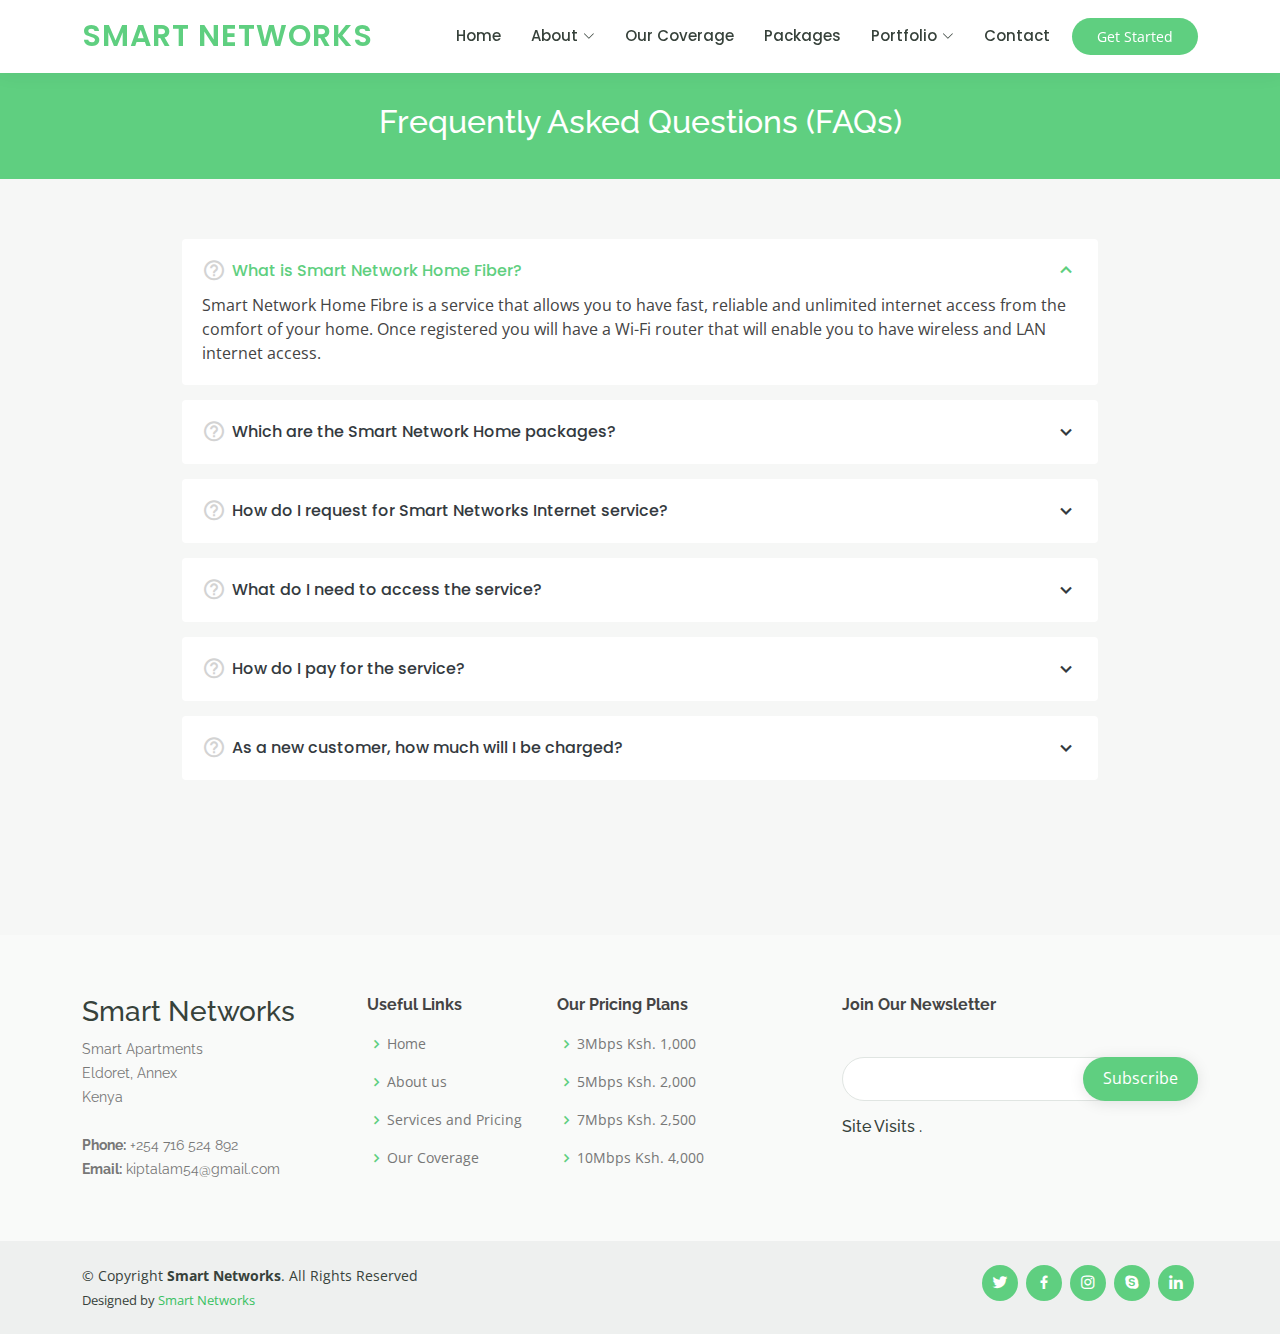
<file: faq.html>
<!DOCTYPE html>
<html lang="en">

<head>
  <meta charset="utf-8">
  <meta content="width=device-width, initial-scale=1.0" name="viewport">

  <title>Smart Networks - Packages</title>
  <meta content="" name="description">
  <meta content="" name="keywords">

  <!-- Favicons -->
  <link href="assets/img/logo.png" rel="icon">
  <link href="assets/img/apple-touch-icon.png" rel="apple-touch-icon">

  <!-- Google Fonts -->
  <link href="https://fonts.googleapis.com/css?family=Open+Sans:300,300i,400,400i,600,600i,700,700i|Raleway:300,300i,400,400i,500,500i,600,600i,700,700i|Poppins:300,300i,400,400i,500,500i,600,600i,700,700i" rel="stylesheet">

  <!-- Vendor CSS Files -->
  <link href="assets/vendor/animate.css/animate.min.css" rel="stylesheet">
  <link href="assets/vendor/aos/aos.css" rel="stylesheet">
  <link href="assets/vendor/bootstrap/css/bootstrap.min.css" rel="stylesheet">
  <link href="assets/vendor/bootstrap-icons/bootstrap-icons.css" rel="stylesheet">
  <link href="assets/vendor/boxicons/css/boxicons.min.css" rel="stylesheet">
  <link href="assets/vendor/remixicon/remixicon.css" rel="stylesheet">
  <link href="assets/vendor/swiper/swiper-bundle.min.css" rel="stylesheet">

  <!-- Template Main CSS File -->
  <link href="assets/css/style.css" rel="stylesheet">
  <!-- Site visits script -->
  <script async src="https://api.countapi.xyz/hit/codefoxx.com/ccc6f2f1-f176-41ae-b25b-007154e47eda?callback=websiteVisits"></script>
  <script src="script.js"></script>

  <!-- =======================================================
  * Template Name: Mentor - v4.7.0
  * Template URL: https://bootstrapmade.com/mentor-free-education-bootstrap-theme/
  * Author: BootstrapMade.com
  * License: https://bootstrapmade.com/license/
  ======================================================== -->
</head>

<body>

  <!-- ======= Header ======= -->
  <header id="header" class="fixed-top">
    <div class="container d-flex align-items-center">

      <h1 class="logo me-auto"><a href="index.html">Smart Networks</a></h1>
      <!-- Uncomment below if you prefer to use an image logo -->
      <!-- <a href="index.html" class="logo me-auto"><img src="assets/img/logo.png" alt="" class="img-fluid"></a>-->

      <nav id="navbar" class="navbar order-last order-lg-0">
        <ul>
          <li><a href="index.html">Home</a></li>
          <li class="dropdown active"><a href="#"><span>About</span> <i class="bi bi-chevron-down"></i></a>
            <ul>
              <li><a href="about.html">About Us</a></li>
              <li><a href="teams.html">Team</a></li>
              <li><a href="faq.html">Faq</a></li>
            </ul>
          </li>
          <li><a href="coverage.html">Our Coverage</a></li>
          <li><a href="pricing.html">Packages </a></li>
          <li class="dropdown"><a href="#"><span>Portfolio</span> <i class="bi bi-chevron-down"></i></a>
            <ul>
              <li><a href="projects.html">Client Projects</a></li>
              <li><a href="#">Gallery</a></li>
            </ul>
          </li>
          <li><a href="contact.html">Contact</a></li>
        </ul>
        <i class="bi bi-list mobile-nav-toggle"></i>
      </nav><!-- .navbar -->

      <a href="pricing.html" class="get-started-btn">Get Started</a>


    </div>
  </header><!-- End Header -->

  <main id="main">
    <!-- ======= Breadcrumbs ======= -->
    <div class="breadcrumbs" data-aos="fade-in">
      <div class="container">
        <h2>Frequently Asked Questions (FAQs)</h2>
      </div>
    </div><!-- End Breadcrumbs -->

    <!-- ======= Frequently Asked Questions Section ======= -->
    <section id="faq" class="faq section-bg">
      <div class="container" data-aos="fade-up">

       

        <div class="faq-list">
          <ul>
            <li data-aos="fade-up">
              <i class="bx bx-help-circle icon-help"></i> <a data-bs-toggle="collapse" class="collapse" data-bs-target="#faq-list-1">What is Smart Network Home Fiber? <i class="bx bx-chevron-down icon-show"></i><i class="bx bx-chevron-up icon-close"></i></a>
              <div id="faq-list-1" class="collapse show" data-bs-parent=".faq-list">
                <p>
                  Smart Network Home Fibre is a service that allows you to have fast, reliable and unlimited internet access from the comfort of your home. Once registered you will have a Wi-Fi router that will enable you to have wireless and LAN internet access.
                </p>
              </div>
            </li>

            <li data-aos="fade-up" data-aos-delay="100">
              <i class="bx bx-help-circle icon-help"></i> <a data-bs-toggle="collapse" data-bs-target="#faq-list-2" class="collapsed">Which are the Smart Network Home packages? <i class="bx bx-chevron-down icon-show"></i><i class="bx bx-chevron-up icon-close"></i></a>
              <div id="faq-list-2" class="collapse" data-bs-parent=".faq-list">
                <p>
                  <!-- ======= Cource Details Section ======= -->
    <section id="course-details" class="course-details">
      <div class="container" data-aos="fade-up">

        <div class="row">
          
          <div class="col-lg-8">

            <div class="course-info d-flex justify-content-between align-items-center">
              <h5><b>SPEED</b></h5>
              <h5><b>MONTHLY COST</b></h5>
            </div>

            <div class="course-info d-flex justify-content-between align-items-center">
              <h5>3Mbps</h5>
              <p>Ksh. 1,000</p>
            </div>

            <div class="course-info d-flex justify-content-between align-items-center">
              <h5>5Mbps</h5>
              <p>Ksh. 2000</p>
            </div>

            <div class="course-info d-flex justify-content-between align-items-center">
              <h5>7Mbps</h5>
              <p>Ksh. 2,500</p>
            </div>

            <div class="course-info d-flex justify-content-between align-items-center">
              <h5>10Mbps</h5>
              <p>Ksh. 4,000</p>
            </div>

          </div>
        </div>

      </div>
    </section><!-- End Cource Details Section -->
                </p>
              </div>
            </li>

            <li data-aos="fade-up" data-aos-delay="200">
              <i class="bx bx-help-circle icon-help"></i> <a data-bs-toggle="collapse" data-bs-target="#faq-list-3" class="collapsed">How do I request for Smart Networks Internet service? <i class="bx bx-chevron-down icon-show"></i><i class="bx bx-chevron-up icon-close"></i></a>
              <div id="faq-list-3" class="collapse" data-bs-parent=".faq-list">              
                <p>
                  You can request for Smart Network Internet connection by calling or WhatsApp us on 0716524892 or Fill the form below 
                  </p>
                  <a href="https://wa.me/+254716524892/?text=Hello, I need Internet Connection!" target="_blank" data-action="share/whatsapp/share" class="get-started-btn"><h5>WhatsApp us</h5></a>
                <br>
                <a href="https://docs.google.com/forms/d/e/1FAIpQLSfx4q7DnfLh-wmB3766sUUx8H8oiybHDpS6CU_xOWwuQCxAeA/viewform?usp=sf_link" target="_blank" class="get-started-btn"><h5>Fill this Form</h5></a>
              </div>
            </li>

            <li data-aos="fade-up" data-aos-delay="300">
              <i class="bx bx-help-circle icon-help"></i> <a data-bs-toggle="collapse" data-bs-target="#faq-list-4" class="collapsed">What do I need to access the service? <i class="bx bx-chevron-down icon-show"></i><i class="bx bx-chevron-up icon-close"></i></a>
              <div id="faq-list-4" class="collapse" data-bs-parent=".faq-list">
                <p>
                  You will need to have a Router for you to be able to connect to the internet
                </p>
              </div>
            </li>

            <li data-aos="fade-up" data-aos-delay="400">
              <i class="bx bx-help-circle icon-help"></i> <a data-bs-toggle="collapse" data-bs-target="#faq-list-5" class="collapsed">How do I pay for the service? <i class="bx bx-chevron-down icon-show"></i><i class="bx bx-chevron-up icon-close"></i></a>
              <div id="faq-list-5" class="collapse" data-bs-parent=".faq-list">
                <p>
                  To pay: <br>
                  1. On the M-PESA Menu Go to "Lipa Na M-PESA" <br>
                  2. Select Buy Goods and Services <br>
                  3. Enter the Till Number 5620665 <br>
                  4. Enter the amount <br>
                  5. Enter your M-PESA PIN. Confirm that all details are correct and press OK.
                </p>
              </div>
            </li>

            <li data-aos="fade-up" data-aos-delay="500">
              <i class="bx bx-help-circle icon-help"></i> <a data-bs-toggle="collapse" data-bs-target="#faq-list-6" class="collapsed">As a new customer, how much will I be charged? <i class="bx bx-chevron-down icon-show"></i><i class="bx bx-chevron-up icon-close"></i></a>
              <div id="faq-list-6" class="collapse" data-bs-parent=".faq-list">
                <p>
                  For a new connection, you will be charged a one-off fee of Ksh. 1,000 in addition to the cost of your preferred package. Payments should be made via M-PESA Buy Good Till Number  5620665
                </p>
              </div>
            </li>

            <li data-aos="fade-up" data-aos-delay="600">
              <i class="bx bx-help-circle icon-help"></i> <a data-bs-toggle="collapse" data-bs-target="#faq-list-7" class="collapsed">How do I get assistance incase I have queries, issues or complaints? <i class="bx bx-chevron-down icon-show"></i><i class="bx bx-chevron-up icon-close"></i></a>
              <div id="faq-list-7" class="collapse" data-bs-parent=".faq-list">
                <p>
                  For assistance, please call 0716524892 
                </p>
              </div>
            </li>

          </ul>
        </div>

      </div>
    </section><!-- End Frequently Asked Questions Section -->

  </main><!-- End #main -->

  <!-- ======= Footer ======= -->
  <footer id="footer">

    <div class="footer-top">
      <div class="container">
        <div class="row">

          <div class="col-lg-3 col-md-6 footer-contact">
            <h3>Smart Networks</h3>
            <p>
              Smart Apartments <br>
              Eldoret, Annex<br>
              Kenya <br><br>
              <strong>Phone:</strong> +254 716 524 892<br>
              <strong>Email:</strong> kiptalam54@gmail.com<br>
            </p>
          </div>

          <div class="col-lg-2 col-md-6 footer-links">
            <h4>Useful Links</h4>
            <ul>
              <li><i class="bx bx-chevron-right"></i> <a href="index.html">Home</a></li>
              <li><i class="bx bx-chevron-right"></i> <a href="about.html">About us</a></li>
              <li><i class="bx bx-chevron-right"></i> <a href="pricing.html">Services and Pricing</a></li>
              <li><i class="bx bx-chevron-right"></i> <a href="coverage.html">Our Coverage</a></li>
            </ul>
          </div>

          <div class="col-lg-3 col-md-6 footer-links">
            <h4>Our Pricing Plans</h4>
            <ul>
              <li><i class="bx bx-chevron-right"></i> <a href="pricing.html">3Mbps Ksh. 1,000</a></li>
              <li><i class="bx bx-chevron-right"></i> <a href="pricing.html">5Mbps Ksh. 2,000</a></li>
              <li><i class="bx bx-chevron-right"></i> <a href="pricing.html">7Mbps Ksh. 2,500</a></li>
              <li><i class="bx bx-chevron-right"></i> <a href="pricing.html">10Mbps Ksh. 4,000</a></li>
            </ul>
          </div>

          <div class="col-lg-4 col-md-6 footer-newsletter">
            <h4>Join Our Newsletter</h4>
            <p></p>
            <form action="" method="post">
              <input type="email" name="email"><input type="submit" value="Subscribe">
            </form>
            <p><h6>Site Visits <span id="visits"></span>.</h6></p>
          </div>

        </div>
      </div>
    </div>

    <div class="container d-md-flex py-4">

      <div class="me-md-auto text-center text-md-start">
        <div class="copyright">
          &copy; Copyright <strong><span>Smart Networks</span></strong>. All Rights Reserved
        </div>
        <div class="credits">
          <!-- All the links in the footer should remain intact. -->
          <!-- You can delete the links only if you purchased the pro version. -->
          <!-- Licensing information: https://bootstrapmade.com/license/ -->
          <!-- Purchase the pro version with working PHP/AJAX contact form: https://bootstrapmade.com/mentor-free-education-bootstrap-theme/ -->
          Designed by <a href="https://smartnetwork.netlify.app/">Smart Networks</a>
        </div>
      </div>
      <div class="social-links text-center text-md-right pt-3 pt-md-0">
        <a href="#" class="twitter"><i class="bx bxl-twitter"></i></a>
        <a href="#" class="facebook"><i class="bx bxl-facebook"></i></a>
        <a href="#" class="instagram"><i class="bx bxl-instagram"></i></a>
        <a href="#" class="google-plus"><i class="bx bxl-skype"></i></a>
        <a href="#" class="linkedin"><i class="bx bxl-linkedin"></i></a>
      </div>
    </div>
  </footer><!-- End Footer -->


  <div id="preloader"></div>
  <a href="#" class="back-to-top d-flex align-items-center justify-content-center"><i class="bi bi-arrow-up-short"></i></a>

  <!-- Vendor JS Files -->
  <script src="assets/vendor/purecounter/purecounter.js"></script>
  <script src="assets/vendor/aos/aos.js"></script>
  <script src="assets/vendor/bootstrap/js/bootstrap.bundle.min.js"></script>
  <script src="assets/vendor/swiper/swiper-bundle.min.js"></script>
  <script src="assets/vendor/php-email-form/validate.js"></script>

  <!-- Template Main JS File -->
  <script src="assets/js/main.js"></script>

</body>

</html>
</file>
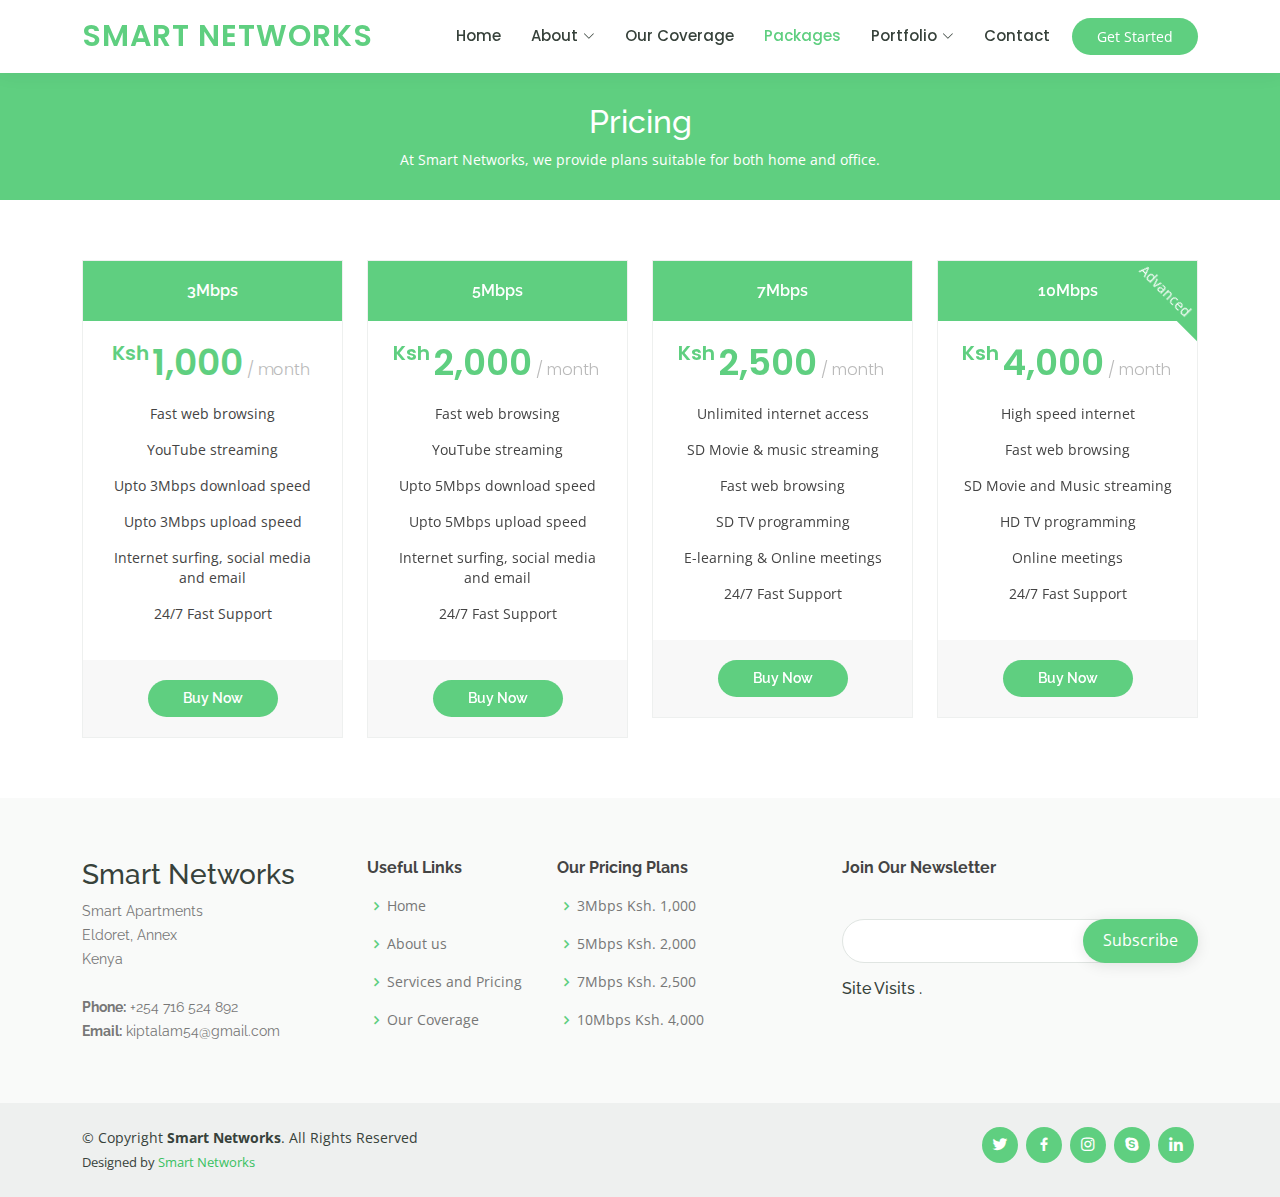
<file: pricing.html>
<!DOCTYPE html>
<html lang="en">

<head>
  <meta charset="utf-8">
  <meta content="width=device-width, initial-scale=1.0" name="viewport">

  <title>Smart Networks - Packages</title>
  <meta content="" name="description">
  <meta content="" name="keywords">

  <!-- Favicons -->
  <link href="assets/img/logo.png" rel="icon">
  <link href="assets/img/apple-touch-icon.png" rel="apple-touch-icon">

  <!-- Google Fonts -->
  <link href="https://fonts.googleapis.com/css?family=Open+Sans:300,300i,400,400i,600,600i,700,700i|Raleway:300,300i,400,400i,500,500i,600,600i,700,700i|Poppins:300,300i,400,400i,500,500i,600,600i,700,700i" rel="stylesheet">

  <!-- Vendor CSS Files -->
  <link href="assets/vendor/animate.css/animate.min.css" rel="stylesheet">
  <link href="assets/vendor/aos/aos.css" rel="stylesheet">
  <link href="assets/vendor/bootstrap/css/bootstrap.min.css" rel="stylesheet">
  <link href="assets/vendor/bootstrap-icons/bootstrap-icons.css" rel="stylesheet">
  <link href="assets/vendor/boxicons/css/boxicons.min.css" rel="stylesheet">
  <link href="assets/vendor/remixicon/remixicon.css" rel="stylesheet">
  <link href="assets/vendor/swiper/swiper-bundle.min.css" rel="stylesheet">

  <!-- Template Main CSS File -->
  <link href="assets/css/style.css" rel="stylesheet">
  <!-- Site visits script -->
  <script async src="https://api.countapi.xyz/hit/codefoxx.com/ccc6f2f1-f176-41ae-b25b-007154e47eda?callback=websiteVisits"></script>
  <script src="script.js"></script>

  <!-- =======================================================
  * Template Name: Mentor - v4.7.0
  * Template URL: https://bootstrapmade.com/mentor-free-education-bootstrap-theme/
  * Author: BootstrapMade.com
  * License: https://bootstrapmade.com/license/
  ======================================================== -->
</head>

<body>

  <!-- ======= Header ======= -->
  <header id="header" class="fixed-top">
    <div class="container d-flex align-items-center">

      <h1 class="logo me-auto"><a href="index.html">Smart Networks</a></h1>
      <!-- Uncomment below if you prefer to use an image logo -->
      <!-- <a href="index.html" class="logo me-auto"><img src="assets/img/logo.png" alt="" class="img-fluid"></a>-->

      <nav id="navbar" class="navbar order-last order-lg-0">
        <ul>
          <li><a href="index.html">Home</a></li>
          <li class="dropdown"><a href="#"><span>About</span> <i class="bi bi-chevron-down"></i></a>
            <ul>
              <li><a href="about.html">About Us</a></li>
              <li><a href="teams.html">Team</a></li>
              <li><a href="faq.html">Faq</a></li>
            </ul>
          </li>
          <li><a href="coverage.html">Our Coverage</a></li>
          <li><a class="active" href="pricing.html">Packages </a></li>
          <li class="dropdown"><a href="#"><span>Portfolio</span> <i class="bi bi-chevron-down"></i></a>
            <ul>
              <li><a href="projects.html">Client Projects</a></li>
              <li><a href="#">Gallery</a></li>
            </ul>
          </li>
          <li><a href="contact.html">Contact</a></li>
        </ul>
        <i class="bi bi-list mobile-nav-toggle"></i>
      </nav><!-- .navbar -->

      <a href="pricing.html" class="get-started-btn">Get Started</a>


    </div>
  </header><!-- End Header -->

  <main id="main">
    <!-- ======= Breadcrumbs ======= -->
    <div class="breadcrumbs" data-aos="fade-in">
      <div class="container">
        <h2>Pricing</h2>
        <p>At Smart Networks, we provide plans suitable for both home and office. </p>
      </div>
    </div><!-- End Breadcrumbs -->

    <!-- ======= Pricing Section ======= -->
    <section id="pricing" class="pricing">
      <div class="container" data-aos="fade-up">

        <div class="row">

          <div class="col-lg-3 col-md-6 mt-4 mt-md-0">
            <div class="box featured">
              <h3>3Mbps</h3>
              <h4><sup>Ksh</sup>1,000<span> / month</span></h4>
              <ul>
                <li>Fast web browsing</li>
                <li>YouTube streaming</li>
                <li>Upto 3Mbps download speed</li>
                <li>Upto 3Mbps upload speed</li>
                <li>Internet surfing, social media and email</li>
                <li>24/7 Fast Support</li>
              </ul>
              <div class="btn-wrap">
                <a href="https://wa.me/+254716524892/?text=Hello, I need the 3Mbps Bandwidth at Ksh. 1,000" target="_blank" data-action="share/whatsapp/share" class="btn-buy">Buy Now</a>
              </div>
            </div>
          </div>

          <div class="col-lg-3 col-md-6 mt-4 mt-md-0">
            <div class="box featured">
              <h3>5Mbps</h3>
              <h4><sup>Ksh</sup>2,000<span> / month</span></h4>
              <ul>
                <li>Fast web browsing</li>
                <li>YouTube streaming</li>
                <li>Upto 5Mbps download speed</li>
                <li>Upto 5Mbps upload speed</li>
                <li>Internet surfing, social media and email</li>
                <li>24/7 Fast Support</li>
              </ul>
              <div class="btn-wrap">
                <a href="https://wa.me/+254716524892/?text=Hello, I need the 5Mbps Bandwidth at Ksh. 2,000" target="_blank" data-action="share/whatsapp/share" class="btn-buy">Buy Now</a>
              </div>
            </div>
          </div> 

          <div class="col-lg-3 col-md-6 mt-4 mt-md-0">
            <div class="box featured">
              <h3>7Mbps</h3>
              <h4><sup>Ksh</sup>2,500<span> / month</span></h4>
              <ul>
                <li>Unlimited internet access     </li>
                <li>SD Movie & music streaming</li>
                <li>Fast web browsing</li>
                <li>SD TV programming</li>
                <li>E-learning & Online meetings</li>
                <li>24/7 Fast Support</li>
              </ul>
              <div class="btn-wrap">
                <a href="https://wa.me/+254716524892/?text=Hello, I need the 7Mbps Bandwidth at Ksh. 2,500" target="_blank" data-action="share/whatsapp/share" class="btn-buy">Buy Now</a>
              </div>
            </div>
          </div>

          <div class="col-lg-3 col-md-6 mt-4 mt-md-0">
            <div class="box featured">
              <span class="advanced">Advanced</span>
              <h3>10Mbps</h3>
              <h4><sup>Ksh</sup>4,000<span> / month</span></h4>
              <ul>
                <li>High speed internet  </li>
                <li>Fast web browsing</li>
                <li>SD Movie and Music streaming</li>
                <li>HD TV programming</li>
                <li>Online meetings</li>
                <li>24/7 Fast Support</li>
              </ul>
              <div class="btn-wrap">
                <a href="https://wa.me/+254716524892/?text=Hello, I need the 10Mbps Bandwidth at Ksh. 4,000" target="_blank" data-action="share/whatsapp/share" class="btn-buy">Buy Now</a>
              </div>
            </div>
          </div>

        </div>

      </div>
    </section><!-- End Pricing Section -->

  </main><!-- End #main -->

  <!-- ======= Footer ======= -->
  <footer id="footer">

    <div class="footer-top">
      <div class="container">
        <div class="row">

          <div class="col-lg-3 col-md-6 footer-contact">
            <h3>Smart Networks</h3>
            <p>
              Smart Apartments <br>
              Eldoret, Annex<br>
              Kenya <br><br>
              <strong>Phone:</strong> +254 716 524 892<br>
              <strong>Email:</strong> kiptalam54@gmail.com<br>
            </p>
          </div>

          <div class="col-lg-2 col-md-6 footer-links">
            <h4>Useful Links</h4>
            <ul>
              <li><i class="bx bx-chevron-right"></i> <a href="index.html">Home</a></li>
              <li><i class="bx bx-chevron-right"></i> <a href="about.html">About us</a></li>
              <li><i class="bx bx-chevron-right"></i> <a href="pricing.html">Services and Pricing</a></li>
              <li><i class="bx bx-chevron-right"></i> <a href="coverage.html">Our Coverage</a></li>
            </ul>
          </div>

          <div class="col-lg-3 col-md-6 footer-links">
            <h4>Our Pricing Plans</h4>
            <ul>
              <li><i class="bx bx-chevron-right"></i> <a href="pricing.html">3Mbps Ksh. 1,000</a></li>
              <li><i class="bx bx-chevron-right"></i> <a href="pricing.html">5Mbps Ksh. 2,000</a></li>
              <li><i class="bx bx-chevron-right"></i> <a href="pricing.html">7Mbps Ksh. 2,500</a></li>
              <li><i class="bx bx-chevron-right"></i> <a href="pricing.html">10Mbps Ksh. 4,000</a></li>
            </ul>
          </div>

          <div class="col-lg-4 col-md-6 footer-newsletter">
            <h4>Join Our Newsletter</h4>
            <p></p>
            <form action="" method="post">
              <input type="email" name="email"><input type="submit" value="Subscribe">
            </form>
            <p><h6>Site Visits <span id="visits"></span>.</h6></p>
          </div>

        </div>
      </div>
    </div>

    <div class="container d-md-flex py-4">

      <div class="me-md-auto text-center text-md-start">
        <div class="copyright">
          &copy; Copyright <strong><span>Smart Networks</span></strong>. All Rights Reserved
        </div>
        <div class="credits">
          <!-- All the links in the footer should remain intact. -->
          <!-- You can delete the links only if you purchased the pro version. -->
          <!-- Licensing information: https://bootstrapmade.com/license/ -->
          <!-- Purchase the pro version with working PHP/AJAX contact form: https://bootstrapmade.com/mentor-free-education-bootstrap-theme/ -->
          Designed by <a href="https://smartnetwork.netlify.app/">Smart Networks</a>
        </div>
      </div>
      <div class="social-links text-center text-md-right pt-3 pt-md-0">
        <a href="#" class="twitter"><i class="bx bxl-twitter"></i></a>
        <a href="#" class="facebook"><i class="bx bxl-facebook"></i></a>
        <a href="#" class="instagram"><i class="bx bxl-instagram"></i></a>
        <a href="#" class="google-plus"><i class="bx bxl-skype"></i></a>
        <a href="#" class="linkedin"><i class="bx bxl-linkedin"></i></a>
      </div>
    </div>
  </footer><!-- End Footer -->


  <div id="preloader"></div>
  <a href="#" class="back-to-top d-flex align-items-center justify-content-center"><i class="bi bi-arrow-up-short"></i></a>

  <!-- Vendor JS Files -->
  <script src="assets/vendor/purecounter/purecounter.js"></script>
  <script src="assets/vendor/aos/aos.js"></script>
  <script src="assets/vendor/bootstrap/js/bootstrap.bundle.min.js"></script>
  <script src="assets/vendor/swiper/swiper-bundle.min.js"></script>
  <script src="assets/vendor/php-email-form/validate.js"></script>

  <!-- Template Main JS File -->
  <script src="assets/js/main.js"></script>

</body>

</html>
</file>
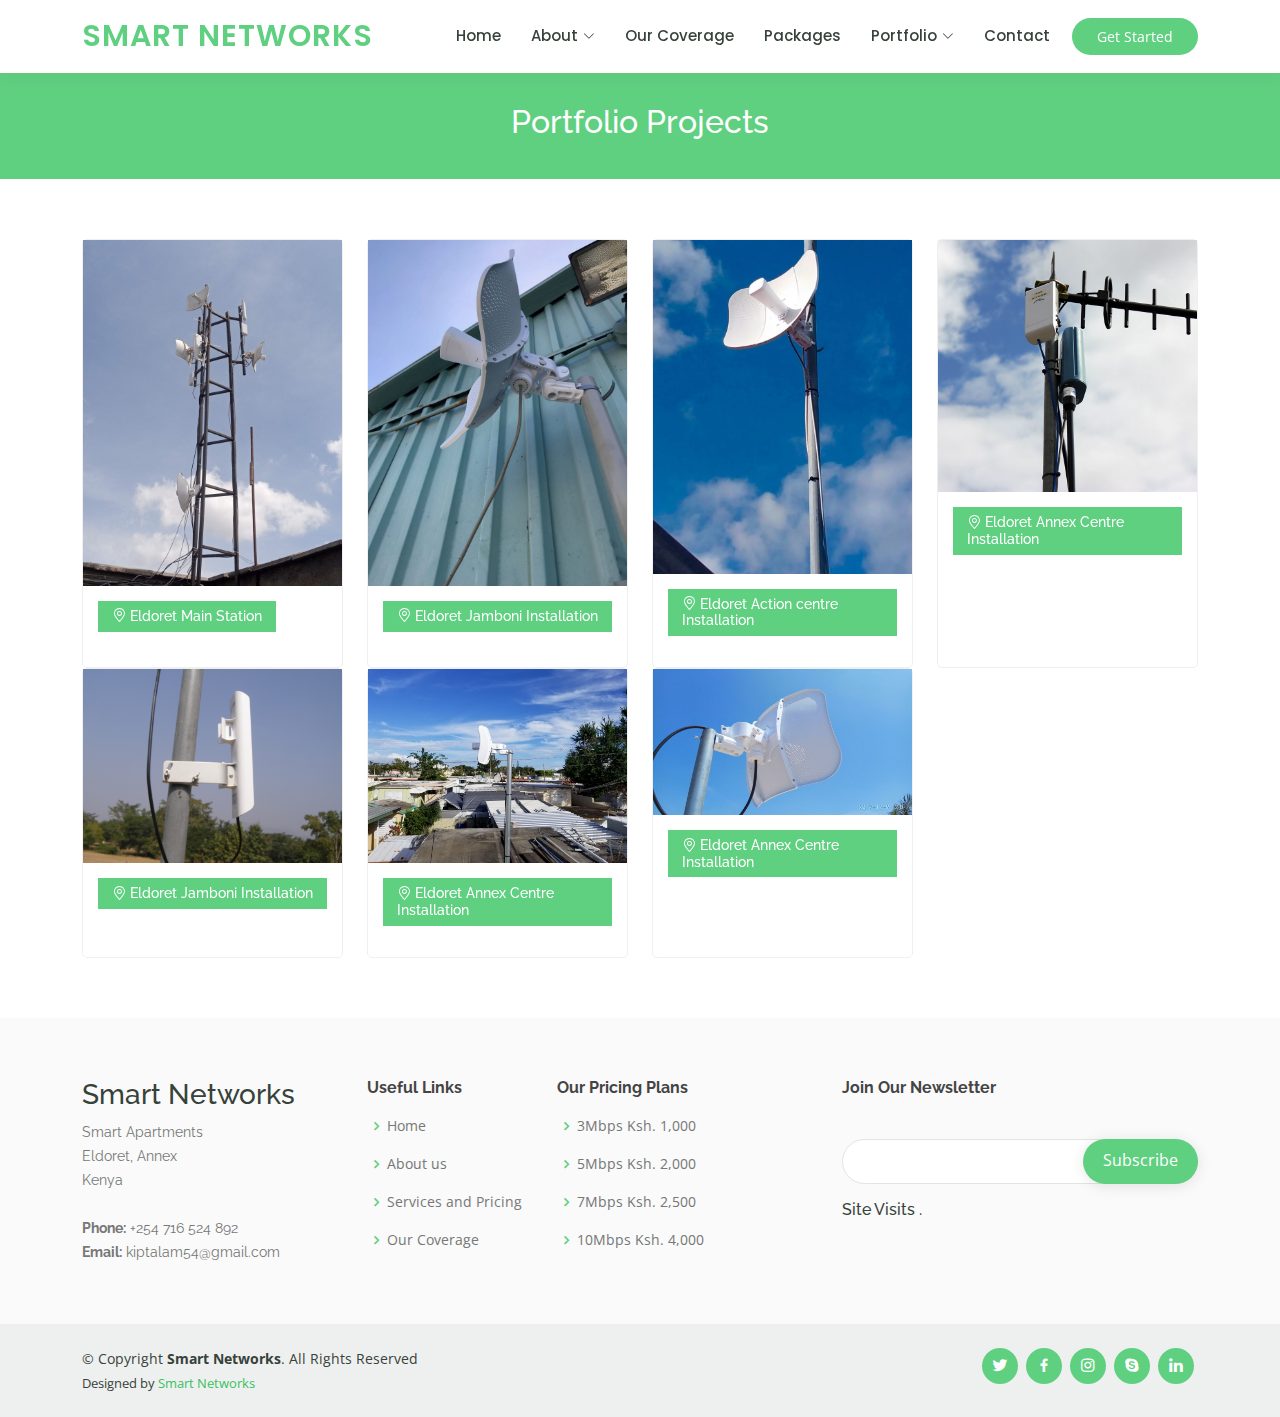
<file: projects.html>
<!DOCTYPE html>
<html lang="en">

<head>
  <meta charset="utf-8">
  <meta content="width=device-width, initial-scale=1.0" name="viewport">

  <title>Smart Networks - Portfolio Projects</title>
  <meta content="" name="description">
  <meta content="" name="keywords">

  <!-- Favicons -->
  <link href="assets/img/favicon.png" rel="icon">
  <link href="assets/img/apple-touch-icon.png" rel="apple-touch-icon">

  <!-- Google Fonts -->
  <link href="https://fonts.googleapis.com/css?family=Open+Sans:300,300i,400,400i,600,600i,700,700i|Raleway:300,300i,400,400i,500,500i,600,600i,700,700i|Poppins:300,300i,400,400i,500,500i,600,600i,700,700i" rel="stylesheet">

  <!-- Vendor CSS Files -->
  <link href="assets/vendor/animate.css/animate.min.css" rel="stylesheet">
  <link href="assets/vendor/aos/aos.css" rel="stylesheet">
  <link href="assets/vendor/bootstrap/css/bootstrap.min.css" rel="stylesheet">
  <link href="assets/vendor/bootstrap-icons/bootstrap-icons.css" rel="stylesheet">
  <link href="assets/vendor/boxicons/css/boxicons.min.css" rel="stylesheet">
  <link href="assets/vendor/remixicon/remixicon.css" rel="stylesheet">
  <link href="assets/vendor/swiper/swiper-bundle.min.css" rel="stylesheet">

  <!-- Template Main CSS File -->
  <link href="assets/css/style.css" rel="stylesheet">
  <!-- Site visits script -->
  <script async src="https://api.countapi.xyz/hit/codefoxx.com/ccc6f2f1-f176-41ae-b25b-007154e47eda?callback=websiteVisits"></script>
  <script src="script.js"></script>

  <!-- =======================================================
  * Template Name: Mentor - v4.7.0
  * Template URL: https://bootstrapmade.com/mentor-free-education-bootstrap-theme/
  * Author: BootstrapMade.com
  * License: https://bootstrapmade.com/license/
  ======================================================== -->
</head>

<body>

  <!-- ======= Header ======= -->
  <header id="header" class="fixed-top">
    <div class="container d-flex align-items-center">

      <h1 class="logo me-auto"><a href="index.html">Smart Networks</a></h1>
      <!-- Uncomment below if you prefer to use an image logo -->
      <!-- <a href="index.html" class="logo me-auto"><img src="assets/img/logo.png" alt="" class="img-fluid"></a>-->

      <nav id="navbar" class="navbar order-last order-lg-0">
        <ul>
          <li><a href="index.html">Home</a></li>
          <li class="dropdown"><a href="#"><span>About</span> <i class="bi bi-chevron-down"></i></a>
            <ul>
              <li><a href="about.html">About Us</a></li>
              <li><a href="teams.html">Team</a></li>
              <li><a href="faq.html">Faq</a></li>
            </ul>
          </li>
          <li><a href="coverage.html">Our Coverage</a></li>
          <li><a href="pricing.html">Packages </a></li>
          <li class="dropdown"><a href="#"><span>Portfolio</span> <i class="bi bi-chevron-down"></i></a>
            <ul>
              <li><a class="active"  href="projects.html">Client Projects</a></li>
              <li><a href="#">Gallery</a></li>
            </ul>
          </li>
          <li><a href="contact.html">Contact</a></li>
        </ul>
        <i class="bi bi-list mobile-nav-toggle"></i>
      </nav><!-- .navbar -->

      <a href="courses.html" class="get-started-btn">Get Started</a>

    </div>
  </header><!-- End Header -->

  <main id="main" data-aos="fade-in">

    <!-- ======= Breadcrumbs ======= -->
    <div class="breadcrumbs">
      <div class="container">
        <h2>Portfolio Projects</h2>
        <p></p>
      </div>
    </div><!-- End Breadcrumbs -->

    <!-- ======= Courses Section ======= -->
    <section id="courses" class="courses">
      <div class="container" data-aos="fade-up">

        <div class="row" data-aos="zoom-in" data-aos-delay="100">

          <div class="col-lg-3 col-md-6 d-flex align-items-stretch">
            <div class="course-item">
              <img src="assets/img/portfolio/main-station.jpeg" class="img-fluid" alt="...">
              <div class="course-content">
                <div class="d-flex justify-content-between align-items-center mb-3">
                  <h4><i class="bi bi-geo-alt"></i> Eldoret Main Station</h4>
                  <p class="price"></p>
                </div>
              </div>
            </div>
          </div> <!-- End Course Item-->

          <div class="col-lg-3 col-md-6 d-flex align-items-stretch">
            <div class="course-item">
              <img src="assets/img/portfolio/client-4.png" class="img-fluid" alt="...">
              <div class="course-content">
                <div class="d-flex justify-content-between align-items-center mb-3">
                  <h4><i class="bi bi-geo-alt"></i> Eldoret Jamboni Installation</h4>
                  <p class="price"></p>
                </div>
              </div>
            </div>
          </div> <!-- End Course Item-->

          <div class="col-lg-3 col-md-6 d-flex align-items-stretch">
            <div class="course-item">
              <img src="assets/img/portfolio/client-5.png" class="img-fluid" alt="...">
              <div class="course-content">
                <div class="d-flex justify-content-between align-items-center mb-3">
                  <h4><i class="bi bi-geo-alt"></i> Eldoret Action centre Installation</h4>
                  <p class="price"></p>
                </div>
              </div>
            </div>
          </div> <!-- End Course Item-->

          <div class="col-lg-3 col-md-6 d-flex align-items-stretch">
            <div class="course-item">
              <img src="assets/img/portfolio/client-1.png" class="img-fluid" alt="...">
              <div class="course-content">
                <div class="d-flex justify-content-between align-items-center mb-3">
                  <h4><i class="bi bi-geo-alt"></i> Eldoret Annex Centre Installation</h4>
                  <p class="price"></p>
                </div>
              </div>
            </div>
          </div> <!-- End Course Item-->

          <div class="col-lg-3 col-md-6 d-flex align-items-stretch">
            <div class="course-item">
              <img src="assets/img/portfolio/client-2.png" class="img-fluid" alt="...">
              <div class="course-content">
                <div class="d-flex justify-content-between align-items-center mb-3">
                  <h4><i class="bi bi-geo-alt"></i> Eldoret Jamboni Installation</h4>
                  <p class="price"></p>
                </div>
              </div>
            </div>
          </div> <!-- End Course Item-->

          <div class="col-lg-3 col-md-6 d-flex align-items-stretch">
            <div class="course-item">
              <img src="assets/img/portfolio/client-3.png" class="img-fluid" alt="...">
              <div class="course-content">
                <div class="d-flex justify-content-between align-items-center mb-3">
                  <h4><i class="bi bi-geo-alt"></i> Eldoret Annex Centre Installation</h4>
                  <p class="price"></p>
                </div>
              </div>
            </div>
          </div> <!-- End Course Item-->

          <div class="col-lg-3 col-md-6 d-flex align-items-stretch">
            <div class="course-item">
              <img src="assets/img/portfolio/client-6.png" class="img-fluid" alt="...">
              <div class="course-content">
                <div class="d-flex justify-content-between align-items-center mb-3">
                  <h4><i class="bi bi-geo-alt"></i> Eldoret Annex Centre Installation</h4>
                  <p class="price"></p>
                </div>
              </div>
            </div>
          </div> <!-- End Course Item-->

          


        </div>

      </div>
    </section><!-- End Courses Section -->

  </main><!-- End #main -->

  <footer id="footer">

    <div class="footer-top">
      <div class="container">
        <div class="row">

          <div class="col-lg-3 col-md-6 footer-contact">
            <h3>Smart Networks</h3>
            <p>
              Smart Apartments <br>
              Eldoret, Annex<br>
              Kenya <br><br>
              <strong>Phone:</strong> +254 716 524 892<br>
              <strong>Email:</strong> kiptalam54@gmail.com<br>
            </p>
          </div>

          <div class="col-lg-2 col-md-6 footer-links">
            <h4>Useful Links</h4>
            <ul>
              <li><i class="bx bx-chevron-right"></i> <a href="index.html">Home</a></li>
              <li><i class="bx bx-chevron-right"></i> <a href="about.html">About us</a></li>
              <li><i class="bx bx-chevron-right"></i> <a href="pricing.html">Services and Pricing</a></li>
              <li><i class="bx bx-chevron-right"></i> <a href="coverage.html">Our Coverage</a></li>
            </ul>
          </div>

          <div class="col-lg-3 col-md-6 footer-links">
            <h4>Our Pricing Plans</h4>
            <ul>
              <li><i class="bx bx-chevron-right"></i> <a href="pricing.html">3Mbps Ksh. 1,000</a></li>
              <li><i class="bx bx-chevron-right"></i> <a href="pricing.html">5Mbps Ksh. 2,000</a></li>
              <li><i class="bx bx-chevron-right"></i> <a href="pricing.html">7Mbps Ksh. 2,500</a></li>
              <li><i class="bx bx-chevron-right"></i> <a href="pricing.html">10Mbps Ksh. 4,000</a></li>
            </ul>
          </div>

          <div class="col-lg-4 col-md-6 footer-newsletter">
            <h4>Join Our Newsletter</h4>
            <p></p>
            <form action="" method="post">
              <input type="email" name="email"><input type="submit" value="Subscribe">
            </form>
            <p><h6>Site Visits <span id="visits"></span>.</h6></p>
          </div>

        </div>
      </div>
    </div>

    <div class="container d-md-flex py-4">

      <div class="me-md-auto text-center text-md-start">
        <div class="copyright">
          &copy; Copyright <strong><span>Smart Networks</span></strong>. All Rights Reserved
        </div>
        <div class="credits">
          <!-- All the links in the footer should remain intact. -->
          <!-- You can delete the links only if you purchased the pro version. -->
          <!-- Licensing information: https://bootstrapmade.com/license/ -->
          <!-- Purchase the pro version with working PHP/AJAX contact form: https://bootstrapmade.com/mentor-free-education-bootstrap-theme/ -->
          Designed by <a href="https://smartnetwork.netlify.app/">Smart Networks</a>
        </div>
      </div>
      <div class="social-links text-center text-md-right pt-3 pt-md-0">
        <a href="#" class="twitter"><i class="bx bxl-twitter"></i></a>
        <a href="#" class="facebook"><i class="bx bxl-facebook"></i></a>
        <a href="#" class="instagram"><i class="bx bxl-instagram"></i></a>
        <a href="#" class="google-plus"><i class="bx bxl-skype"></i></a>
        <a href="#" class="linkedin"><i class="bx bxl-linkedin"></i></a>
      </div>
    </div>
  </footer>
  <!-- End Footer -->

  <div id="preloader"></div>
  <a href="#" class="back-to-top d-flex align-items-center justify-content-center"><i class="bi bi-arrow-up-short"></i></a>

  <!-- Vendor JS Files -->
  <script src="assets/vendor/purecounter/purecounter.js"></script>
  <script src="assets/vendor/aos/aos.js"></script>
  <script src="assets/vendor/bootstrap/js/bootstrap.bundle.min.js"></script>
  <script src="assets/vendor/swiper/swiper-bundle.min.js"></script>
  <script src="assets/vendor/php-email-form/validate.js"></script>

  <!-- Template Main JS File -->
  <script src="assets/js/main.js"></script>

</body>

</html>
</file>
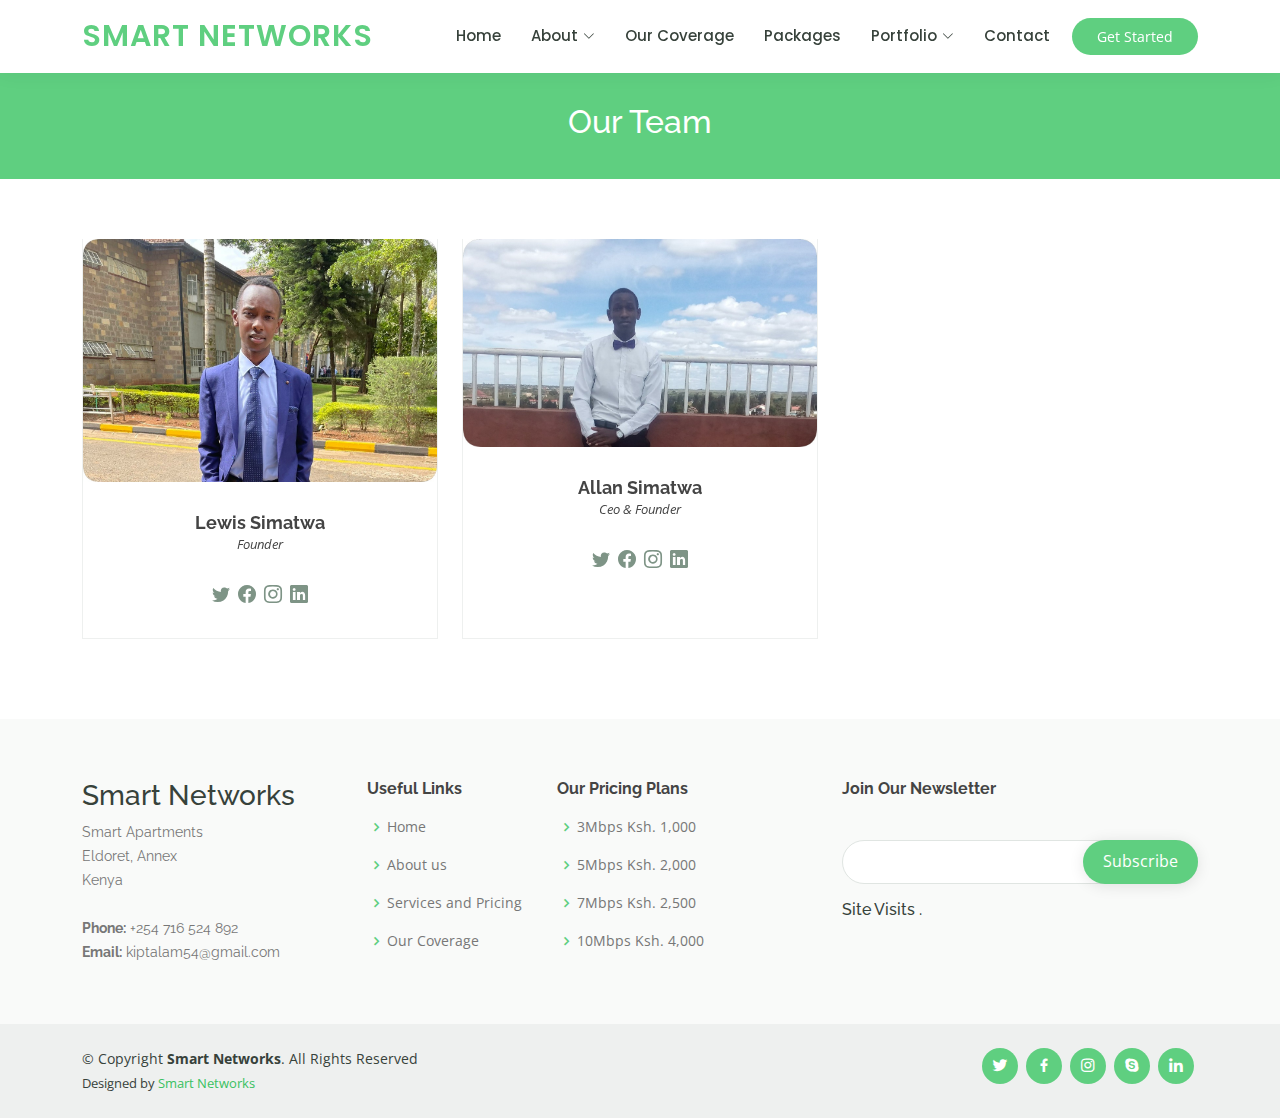
<file: teams.html>
<!DOCTYPE html>
<html lang="en">

<head>
  <meta charset="utf-8">
  <meta content="width=device-width, initial-scale=1.0" name="viewport">

  <title>Smart Networks - Our Team</title>
  <meta content="" name="description">
  <meta content="" name="keywords">

  <!-- Favicons -->
  <link href="assets/img/logo.png" rel="icon">
  <link href="assets/img/apple-touch-icon.png" rel="apple-touch-icon">

  <!-- Google Fonts -->
  <link href="https://fonts.googleapis.com/css?family=Open+Sans:300,300i,400,400i,600,600i,700,700i|Raleway:300,300i,400,400i,500,500i,600,600i,700,700i|Poppins:300,300i,400,400i,500,500i,600,600i,700,700i" rel="stylesheet">

  <!-- Vendor CSS Files -->
  <link href="assets/vendor/animate.css/animate.min.css" rel="stylesheet">
  <link href="assets/vendor/aos/aos.css" rel="stylesheet">
  <link href="assets/vendor/bootstrap/css/bootstrap.min.css" rel="stylesheet">
  <link href="assets/vendor/bootstrap-icons/bootstrap-icons.css" rel="stylesheet">
  <link href="assets/vendor/boxicons/css/boxicons.min.css" rel="stylesheet">
  <link href="assets/vendor/remixicon/remixicon.css" rel="stylesheet">
  <link href="assets/vendor/swiper/swiper-bundle.min.css" rel="stylesheet">

  <!-- Template Main CSS File -->
  <link href="assets/css/style.css" rel="stylesheet">
  <!-- Site visits script -->
  <script async src="https://api.countapi.xyz/hit/codefoxx.com/ccc6f2f1-f176-41ae-b25b-007154e47eda?callback=websiteVisits"></script>
  <script src="script.js"></script>

  <!-- =======================================================
  * Template Name: Mentor - v4.7.0
  * Template URL: https://bootstrapmade.com/mentor-free-education-bootstrap-theme/
  * Author: BootstrapMade.com
  * License: https://bootstrapmade.com/license/
  ======================================================== -->
</head>

<body>

  <!-- ======= Header ======= -->
  <header id="header" class="fixed-top">
    <div class="container d-flex align-items-center">

      <h1 class="logo me-auto"><a href="index.html">Smart Networks</a></h1>
      <!-- Uncomment below if you prefer to use an image logo -->
      <!-- <a href="index.html" class="logo me-auto"><img src="assets/img/logo.png" alt="" class="img-fluid"></a>-->

      <nav id="navbar" class="navbar order-last order-lg-0">
        <ul>
          <li><a href="index.html">Home</a></li>
          <li class="dropdown"><a href="#"><span>About</span> <i class="bi bi-chevron-down"></i></a>
            <ul>
              <li><a href="about.html">About Us</a></li>
              <li><a href="teams.html">Team</a></li>
              <li><a href="faq.html">Faq</a></li>
            </ul>
          </li>
          <li><a href="coverage.html">Our Coverage</a></li>
          <li><a href="pricing.html">Packages </a></li>
          <li class="dropdown"><a href="#"><span>Portfolio</span> <i class="bi bi-chevron-down"></i></a>
            <ul>
              <li><a href="projects.html">Client Projects</a></li>
              <li><a href="#">Gallery</a></li>
            </ul>
          </li>
          <li><a href="contact.html">Contact</a></li>
        </ul>
        <i class="bi bi-list mobile-nav-toggle"></i>
      </nav><!-- .navbar -->

      <a href="pricing.html" class="get-started-btn">Get Started</a>

    </div>
  </header><!-- End Header -->

  <main id="main" data-aos="fade-in">

    <!-- ======= Breadcrumbs ======= -->
    <div class="breadcrumbs">
      <div class="container">
        <h2>Our Team</h2>
        <p></p>
      </div>
    </div><!-- End Breadcrumbs -->

    <!-- ======= Trainers Section ======= -->
    <section id="trainers" class="trainers">
      <div class="container" data-aos="fade-up">

        <div class="row" data-aos="zoom-in" data-aos-delay="100">
          <div class="col-lg-4 col-md-6 d-flex align-items-stretch">
            <div class="member">
              <img src="assets/img/trainers/team_1.jpg" class="img-fluid" alt="">
              <div class="member-content">
                <h4>Lewis Simatwa</h4>
                <span>Founder</span>
                <p>
                  
                </p>
                <div class="social">
                  <a href=""><i class="bi bi-twitter"></i></a>
                  <a href=""><i class="bi bi-facebook"></i></a>
                  <a href=""><i class="bi bi-instagram"></i></a>
                  <a href=""><i class="bi bi-linkedin"></i></a>
                </div>
              </div>
            </div>
          </div>

          <div class="col-lg-4 col-md-6 d-flex align-items-stretch">
            <div class="member">
              <img src="assets/img/trainers/team_2.jpg" class="img-fluid" alt="">
              <div class="member-content">
                <h4>Allan Simatwa</h4>
                <span>Ceo &amp; Founder</span>
                <p>
                  
                </p>
                <div class="social">
                  <a href=""><i class="bi bi-twitter"></i></a>
                  <a href=""><i class="bi bi-facebook"></i></a>
                  <a href=""><i class="bi bi-instagram"></i></a>
                  <a href=""><i class="bi bi-linkedin"></i></a>
                </div>
              </div>
            </div>
          </div>

        </div>

      </div>
    </section><!-- End Trainers Section -->

  </main><!-- End #main -->

  <!-- ======= Footer ======= -->
  <footer id="footer">

    <div class="footer-top">
      <div class="container">
        <div class="row">

          <div class="col-lg-3 col-md-6 footer-contact">
            <h3>Smart Networks</h3>
            <p>
              Smart Apartments <br>
              Eldoret, Annex<br>
              Kenya <br><br>
              <strong>Phone:</strong> +254 716 524 892<br>
              <strong>Email:</strong> kiptalam54@gmail.com<br>
            </p>
          </div>

          <div class="col-lg-2 col-md-6 footer-links">
            <h4>Useful Links</h4>
            <ul>
              <li><i class="bx bx-chevron-right"></i> <a href="index.html">Home</a></li>
              <li><i class="bx bx-chevron-right"></i> <a href="about.html">About us</a></li>
              <li><i class="bx bx-chevron-right"></i> <a href="pricing.html">Services and Pricing</a></li>
              <li><i class="bx bx-chevron-right"></i> <a href="coverage.html">Our Coverage</a></li>
            </ul>
          </div>

          <div class="col-lg-3 col-md-6 footer-links">
            <h4>Our Pricing Plans</h4>
            <ul>
              <li><i class="bx bx-chevron-right"></i> <a href="pricing.html">3Mbps Ksh. 1,000</a></li>
              <li><i class="bx bx-chevron-right"></i> <a href="pricing.html">5Mbps Ksh. 2,000</a></li>
              <li><i class="bx bx-chevron-right"></i> <a href="pricing.html">7Mbps Ksh. 2,500</a></li>
              <li><i class="bx bx-chevron-right"></i> <a href="pricing.html">10Mbps Ksh. 4,000</a></li>
            </ul>
          </div>

          <div class="col-lg-4 col-md-6 footer-newsletter">
            <h4>Join Our Newsletter</h4>
            <p></p>
            <form action="" method="post">
              <input type="email" name="email"><input type="submit" value="Subscribe">
            </form>
            <p><h6>Site Visits <span id="visits"></span>.</h6></p>
          </div>

        </div>
      </div>
    </div>

    <div class="container d-md-flex py-4">

      <div class="me-md-auto text-center text-md-start">
        <div class="copyright">
          &copy; Copyright <strong><span>Smart Networks</span></strong>. All Rights Reserved
        </div>
        <div class="credits">
          <!-- All the links in the footer should remain intact. -->
          <!-- You can delete the links only if you purchased the pro version. -->
          <!-- Licensing information: https://bootstrapmade.com/license/ -->
          <!-- Purchase the pro version with working PHP/AJAX contact form: https://bootstrapmade.com/mentor-free-education-bootstrap-theme/ -->
          Designed by <a href="https://smartnetwork.netlify.app/">Smart Networks</a>
        </div>
      </div>
      <div class="social-links text-center text-md-right pt-3 pt-md-0">
        <a href="#" class="twitter"><i class="bx bxl-twitter"></i></a>
        <a href="#" class="facebook"><i class="bx bxl-facebook"></i></a>
        <a href="#" class="instagram"><i class="bx bxl-instagram"></i></a>
        <a href="#" class="google-plus"><i class="bx bxl-skype"></i></a>
        <a href="#" class="linkedin"><i class="bx bxl-linkedin"></i></a>
      </div>
    </div>
  </footer><!-- End Footer -->


  <div id="preloader"></div>
  <a href="#" class="back-to-top d-flex align-items-center justify-content-center"><i class="bi bi-arrow-up-short"></i></a>

  <!-- Vendor JS Files -->
  <script src="assets/vendor/purecounter/purecounter.js"></script>
  <script src="assets/vendor/aos/aos.js"></script>
  <script src="assets/vendor/bootstrap/js/bootstrap.bundle.min.js"></script>
  <script src="assets/vendor/swiper/swiper-bundle.min.js"></script>
  <script src="assets/vendor/php-email-form/validate.js"></script>

  <!-- Template Main JS File -->
  <script src="assets/js/main.js"></script>
</body>

</html>
</file>
<file: assets/css/style.css>
/**
* Template Name: Mentor - v4.7.0
* Template URL: https://bootstrapmade.com/mentor-free-education-bootstrap-theme/
* Author: BootstrapMade.com
* License: https://bootstrapmade.com/license/
*/

/*--------------------------------------------------------------
# General
--------------------------------------------------------------*/
body {
  font-family: "Open Sans", sans-serif;
  color: #444444;
}

a {
  color: #5fcf80;
  text-decoration: none;
}

a:hover {
  color: #86db9f;
  text-decoration: none;
}

h1, h2, h3, h4, h5, h6 {
  font-family: "Raleway", sans-serif;
}

/*--------------------------------------------------------------
# Back to top button
--------------------------------------------------------------*/
.back-to-top {
  position: fixed;
  visibility: hidden;
  opacity: 0;
  right: 15px;
  bottom: 15px;
  z-index: 996;
  background: #5fcf80;
  width: 40px;
  height: 40px;
  border-radius: 50px;
  transition: all 0.4s;
}
.back-to-top i {
  font-size: 28px;
  color: #fff;
  line-height: 0;
}
.back-to-top:hover {
  background: #7ed899;
  color: #fff;
}
.back-to-top.active {
  visibility: visible;
  opacity: 1;
}

/*--------------------------------------------------------------
# Preloader
--------------------------------------------------------------*/
#preloader {
  position: fixed;
  top: 0;
  left: 0;
  right: 0;
  bottom: 0;
  z-index: 9999;
  overflow: hidden;
  background: #fff;
}

#preloader:before {
  content: "";
  position: fixed;
  top: calc(50% - 30px);
  left: calc(50% - 30px);
  border: 6px solid #5fcf80;
  border-top-color: #fff;
  border-bottom-color: #fff;
  border-radius: 50%;
  width: 60px;
  height: 60px;
  -webkit-animation: animate-preloader 1s linear infinite;
  animation: animate-preloader 1s linear infinite;
}

@-webkit-keyframes animate-preloader {
  0% {
    transform: rotate(0deg);
  }
  100% {
    transform: rotate(360deg);
  }
}

@keyframes animate-preloader {
  0% {
    transform: rotate(0deg);
  }
  100% {
    transform: rotate(360deg);
  }
}
/*--------------------------------------------------------------
# Disable aos animation delay on mobile devices
--------------------------------------------------------------*/
@media screen and (max-width: 768px) {
  [data-aos-delay] {
    transition-delay: 0 !important;
  }
}
/*--------------------------------------------------------------
# Header
--------------------------------------------------------------*/
#header {
  background: #fff;
  transition: all 0.5s;
  z-index: 997;
  padding: 15px 0;
  box-shadow: 0px 0 18px rgba(55, 66, 59, 0.08);
}
#header .logo {
  font-size: 30px;
  margin: 0;
  padding: 0;
  line-height: 1;
  font-weight: 600;
  letter-spacing: 1px;
  text-transform: uppercase;
  font-family: "Poppins", sans-serif;
}
#header .logo a {
  color: #5fcf80;
}
#header .logo img {
  max-height: 40px;
}

/**
* Get Startet Button 
*/
.get-started-btn {
  margin-left: 22px;
  background: #5fcf80;
  color: #fff;
  border-radius: 50px;
  padding: 8px 25px;
  white-space: nowrap;
  transition: 0.3s;
  font-size: 14px;
  display: inline-block;
}
.get-started-btn:hover {
  background: #3ac162;
  color: #fff;
}
@media (max-width: 768px) {
  .get-started-btn {
    margin: 0 15px 0 0;
    padding: 6px 18px;
  }
}

/*--------------------------------------------------------------
# Navigation Menu
--------------------------------------------------------------*/
/**
* Desktop Navigation 
*/
.navbar {
  padding: 0;
}
.navbar ul {
  margin: 0;
  padding: 0;
  display: flex;
  list-style: none;
  align-items: center;
}
.navbar li {
  position: relative;
}
.navbar a, .navbar a:focus {
  display: flex;
  align-items: center;
  justify-content: space-between;
  padding: 10px 0 10px 30px;
  font-family: "Poppins", sans-serif;
  font-size: 15px;
  font-weight: 500;
  color: #37423b;
  white-space: nowrap;
  transition: 0.3s;
}
.navbar a i, .navbar a:focus i {
  font-size: 12px;
  line-height: 0;
  margin-left: 5px;
}
.navbar a:hover, .navbar .active, .navbar .active:focus, .navbar li:hover > a {
  color: #5fcf80;
}
.navbar .dropdown ul {
  display: block;
  position: absolute;
  left: 30px;
  top: calc(100% + 30px);
  margin: 0;
  padding: 10px 0;
  z-index: 99;
  opacity: 0;
  visibility: hidden;
  background: #fff;
  box-shadow: 0px 0px 30px rgba(127, 137, 161, 0.25);
  transition: 0.3s;
  border-radius: 4px;
}
.navbar .dropdown ul li {
  min-width: 200px;
}
.navbar .dropdown ul a {
  padding: 10px 20px;
  font-size: 14px;
  text-transform: none;
  font-weight: 500;
}
.navbar .dropdown ul a i {
  font-size: 12px;
}
.navbar .dropdown ul a:hover, .navbar .dropdown ul .active:hover, .navbar .dropdown ul li:hover > a {
  color: #5fcf80;
}
.navbar .dropdown:hover > ul {
  opacity: 1;
  top: 100%;
  visibility: visible;
}
.navbar .dropdown .dropdown ul {
  top: 0;
  left: calc(100% - 30px);
  visibility: hidden;
}
.navbar .dropdown .dropdown:hover > ul {
  opacity: 1;
  top: 0;
  left: 100%;
  visibility: visible;
}
@media (max-width: 1366px) {
  .navbar .dropdown .dropdown ul {
    left: -90%;
  }
  .navbar .dropdown .dropdown:hover > ul {
    left: -100%;
  }
}

/**
* Mobile Navigation 
*/
.mobile-nav-toggle {
  color: #37423b;
  font-size: 28px;
  cursor: pointer;
  display: none;
  line-height: 0;
  transition: 0.5s;
}
.mobile-nav-toggle.bi-x {
  color: #fff;
}

@media (max-width: 991px) {
  .mobile-nav-toggle {
    display: block;
  }

  .navbar ul {
    display: none;
  }
}
.navbar-mobile {
  position: fixed;
  overflow: hidden;
  top: 0;
  right: 0;
  left: 0;
  bottom: 0;
  background: rgba(32, 38, 34, 0.9);
  transition: 0.3s;
  z-index: 999;
}
.navbar-mobile .mobile-nav-toggle {
  position: absolute;
  top: 15px;
  right: 15px;
}
.navbar-mobile ul {
  display: block;
  position: absolute;
  top: 55px;
  right: 15px;
  bottom: 15px;
  left: 15px;
  padding: 10px 0;
  border-radius: 6px;
  background-color: #fff;
  overflow-y: auto;
  transition: 0.3s;
}
.navbar-mobile a, .navbar-mobile a:focus {
  padding: 10px 20px;
  font-size: 15px;
  color: #37423b;
}
.navbar-mobile a:hover, .navbar-mobile .active, .navbar-mobile li:hover > a {
  color: #5fcf80;
}
.navbar-mobile .getstarted, .navbar-mobile .getstarted:focus {
  margin: 15px;
}
.navbar-mobile .dropdown ul {
  position: static;
  display: none;
  margin: 10px 20px;
  padding: 10px 0;
  z-index: 99;
  opacity: 1;
  visibility: visible;
  background: #fff;
  box-shadow: 0px 0px 30px rgba(127, 137, 161, 0.25);
}
.navbar-mobile .dropdown ul li {
  min-width: 200px;
}
.navbar-mobile .dropdown ul a {
  padding: 10px 20px;
}
.navbar-mobile .dropdown ul a i {
  font-size: 12px;
}
.navbar-mobile .dropdown ul a:hover, .navbar-mobile .dropdown ul .active:hover, .navbar-mobile .dropdown ul li:hover > a {
  color: #5fcf80;
}
.navbar-mobile .dropdown > .dropdown-active {
  display: block;
}

/*--------------------------------------------------------------
# Hero Section
--------------------------------------------------------------*/
#hero {
  width: 100%;
  height: 80vh;
  background: url("../img/hero-bg.jpg") top center;
  background-size: cover;
  position: relative;
}
#hero:before {
  content: "";
  background: rgba(0, 0, 0, 0.4);
  position: absolute;
  bottom: 0;
  top: 0;
  left: 0;
  right: 0;
}
#hero .container {
  padding-top: 72px;
}
@media (max-width: 992px) {
  #hero .container {
    padding-top: 62px;
  }
}
#hero h1 {
  margin: 0;
  font-size: 48px;
  font-weight: 700;
  line-height: 56px;
  color: #fff;
  font-family: "Poppins", sans-serif;
}
#hero h2 {
  color: #eee;
  margin: 10px 0 0 0;
  font-size: 24px;
}
#hero .btn-get-started {
  font-family: "Raleway", sans-serif;
  font-weight: 500;
  font-size: 15px;
  letter-spacing: 1px;
  display: inline-block;
  padding: 10px 35px;
  border-radius: 50px;
  transition: 0.5s;
  margin-top: 30px;
  border: 2px solid #fff;
  color: #fff;
}
#hero .btn-get-started:hover {
  background: #5fcf80;
  border: 2px solid #5fcf80;
}
@media (min-width: 1024px) {
  #hero {
    background-attachment: fixed;
  }
}
@media (max-width: 768px) {
  #hero {
    height: 100vh;
  }
  #hero h1 {
    font-size: 28px;
    line-height: 36px;
  }
  #hero h2 {
    font-size: 18px;
    line-height: 24px;
  }
}

/*--------------------------------------------------------------
# Sections General
--------------------------------------------------------------*/
section {
  padding: 60px 0;
  overflow: hidden;
}

.section-bg {
  background-color: #f6f7f6;
}

.section-title {
  padding-bottom: 40px;
}
.section-title h2 {
  font-size: 14px;
  font-weight: 500;
  padding: 0;
  line-height: 1px;
  margin: 0 0 5px 0;
  letter-spacing: 2px;
  text-transform: uppercase;
  color: #aaaaaa;
  font-family: "Poppins", sans-serif;
}
.section-title h2::after {
  content: "";
  width: 120px;
  height: 1px;
  display: inline-block;
  background: #9ae1af;
  margin: 4px 10px;
}
.section-title p {
  margin: 0;
  margin: 0;
  font-size: 36px;
  font-weight: 700;
  text-transform: uppercase;
  font-family: "Poppins", sans-serif;
  color: #37423b;
}

.breadcrumbs {
  margin-top: 73px;
  text-align: center;
  background: #5fcf80;
  padding: 30px 0;
  color: #fff;
}
@media (max-width: 992px) {
  .breadcrumbs {
    margin-top: 63px;
  }
}
.breadcrumbs h2 {
  font-size: 32px;
  font-weight: 500;
}
.breadcrumbs p {
  font-size: 14px;
  margin-bottom: 0;
}

/*--------------------------------------------------------------
# About
--------------------------------------------------------------*/
.about .content h3 {
  font-weight: 600;
  font-size: 26px;
}
.about .content ul {
  list-style: none;
  padding: 0;
}
.about .content ul li {
  padding-bottom: 10px;
}
.about .content ul i {
  font-size: 20px;
  padding-right: 4px;
  color: #5fcf80;
}
.about .content .learn-more-btn {
  background: #5fcf80;
  color: #fff;
  border-radius: 50px;
  padding: 8px 25px 9px 25px;
  white-space: nowrap;
  transition: 0.3s;
  font-size: 14px;
  display: inline-block;
}
.about .content .learn-more-btn:hover {
  background: #3ac162;
  color: #fff;
}
@media (max-width: 768px) {
  .about .content .learn-more-btn {
    margin: 0 48px 0 0;
    padding: 6px 18px;
  }
}

/*--------------------------------------------------------------
# Counts
--------------------------------------------------------------*/
.counts {
  padding: 30px 0;
}
.counts .counters span {
  font-size: 48px;
  display: block;
  color: #5fcf80;
  font-weight: 700;
}
.counts .counters p {
  padding: 0;
  margin: 0 0 20px 0;
  font-family: "Raleway", sans-serif;
  font-size: 15px;
  font-weight: 600;
  color: #37423b;
}

/*--------------------------------------------------------------
# Why Us
--------------------------------------------------------------*/
.why-us .content {
  padding: 30px;
  background: #5fcf80;
  border-radius: 4px;
  color: #fff;
}
.why-us .content h3 {
  font-weight: 700;
  font-size: 34px;
  margin-bottom: 30px;
}
.why-us .content p {
  margin-bottom: 30px;
}
.why-us .content .more-btn {
  display: inline-block;
  background: rgba(255, 255, 255, 0.2);
  padding: 6px 30px 8px 30px;
  color: #fff;
  border-radius: 50px;
  transition: all ease-in-out 0.4s;
}
.why-us .content .more-btn i {
  font-size: 14px;
}
.why-us .content .more-btn:hover {
  color: #5fcf80;
  background: #fff;
}
.why-us .icon-boxes .icon-box {
  text-align: center;
  background: #fff;
  padding: 40px 30px;
  width: 100%;
  border: 1px solid #eef0ef;
}
.why-us .icon-boxes .icon-box i {
  font-size: 32px;
  padding: 18px;
  color: #5fcf80;
  margin-bottom: 30px;
  background: #ecf9f0;
  border-radius: 50px;
}
.why-us .icon-boxes .icon-box h4 {
  font-size: 20px;
  font-weight: 700;
  margin: 0 0 30px 0;
}
.why-us .icon-boxes .icon-box p {
  font-size: 15px;
  color: #848484;
}

/*--------------------------------------------------------------
# Features
--------------------------------------------------------------*/
.features {
  padding-top: 0px;
}
.features .icon-box {
  display: flex;
  align-items: center;
  padding: 20px;
  transition: 0.3s;
  border: 1px solid #eef0ef;
}
.features .icon-box i {
  font-size: 32px;
  padding-right: 10px;
  line-height: 1;
}
.features .icon-box h3 {
  font-weight: 700;
  margin: 0;
  padding: 0;
  line-height: 1;
  font-size: 16px;
}
.features .icon-box h3 a {
  color: #37423b;
  transition: 0.3s;
}
.features .icon-box:hover {
  border-color: #5fcf80;
}
.features .icon-box:hover h3 a {
  color: #5fcf80;
}

/*--------------------------------------------------------------
# Courses
--------------------------------------------------------------*/
.courses .course-item {
  border-radius: 5px;
  border: 1px solid #eef0ef;
}
.courses .course-content {
  padding: 15px;
}
.courses .course-content h3 {
  font-weight: 700;
  font-size: 20px;
}
.courses .course-content h3 a {
  color: #37423b;
  transition: 0.3s;
}
.courses .course-content h3 a:hover {
  color: #5fcf80;
}
.courses .course-content p {
  font-size: 14px;
  color: #777777;
}
.courses .course-content h4 {
  font-size: 14px;
  background: #5fcf80;
  padding: 7px 14px;
  color: #fff;
  margin: 0;
}
.courses .course-content .price {
  margin: 0;
  font-weight: 700;
  font-size: 18px;
  color: #37423b;
}
.courses .trainer {
  padding-top: 15px;
  border-top: 1px solid #eef0ef;
}
.courses .trainer .trainer-profile img {
  max-width: 50px;
  border-radius: 50px;
}
.courses .trainer .trainer-profile span {
  padding-left: 10px;
  font-weight: 600;
  font-size: 16px;
  color: #5a6c60;
}
.courses .trainer .trainer-rank {
  font-size: 18px;
  color: #657a6d;
}

/*--------------------------------------------------------------
# Frequently Asked Questions
--------------------------------------------------------------*/
.faq .faq-list {
  padding: 0 100px;
}
.faq .faq-list ul {
  padding: 0;
  list-style: none;
}
.faq .faq-list li + li {
  margin-top: 15px;
}
.faq .faq-list li {
  padding: 20px;
  background: #fff;
  border-radius: 4px;
  position: relative;
}
.faq .faq-list a {
  display: block;
  position: relative;
  font-family: "Poppins", sans-serif;
  font-size: 16px;
  line-height: 24px;
  font-weight: 500;
  padding: 0 30px;
  outline: none;
  cursor: pointer;
}
.faq .faq-list .icon-help {
  font-size: 24px;
  position: absolute;
  right: 0;
  left: 20px;
  color: lightgray;
}
.faq .faq-list .icon-show, .faq .faq-list .icon-close {
  font-size: 24px;
  position: absolute;
  right: 0;
  top: 0;
}
.faq .faq-list p {
  margin-bottom: 0;
  padding: 10px 0 0 0;
}
.faq .faq-list .icon-show {
  display: none;
}
.faq .faq-list a.collapsed {
  color: #343a40;
  transition: 0.3s;
}
.faq .faq-list a.collapsed:hover {
  color: #1bbd36;
}
.faq .faq-list a.collapsed .icon-show {
  display: inline-block;
}
.faq .faq-list a.collapsed .icon-close {
  display: none;
}
@media (max-width: 1200px) {
  .faq .faq-list {
    padding: 0;
  }
}

/*--------------------------------------------------------------
# Trainers
--------------------------------------------------------------*/
.trainers .member {
  text-align: center;
  margin-bottom: 20px;
  background: #fff;
  border: 1px solid #eef0ef;
}
.trainers .member img {
  margin: -1px -1px 30px -1px;
}
.trainers .member .member-content {
  padding: 0 20px 30px 20px;
}
.trainers .member h4 {
  font-weight: 700;
  margin-bottom: 2px;
  font-size: 18px;
}
.trainers .member span {
  font-style: italic;
  display: block;
  font-size: 13px;
}
.trainers .member p {
  padding-top: 10px;
  font-size: 14px;
  font-style: italic;
  color: #aaaaaa;
}
.trainers .member .social {
  margin-top: 15px;
}
.trainers .member .social a {
  color: #7e9486;
  transition: 0.3s;
}
.trainers .member .social a:hover {
  color: #5fcf80;
}
.trainers .member .social i {
  font-size: 18px;
  margin: 0 2px;
}

/*--------------------------------------------------------------
# Testimonials
--------------------------------------------------------------*/
.testimonials .testimonial-wrap {
  padding-left: 50px;
}
.testimonials .testimonials-carousel, .testimonials .testimonials-slider {
  overflow: hidden;
}
.testimonials .testimonial-item {
  box-sizing: content-box;
  padding: 30px 30px 30px 60px;
  margin: 30px 15px;
  min-height: 200px;
  border: 1px solid #eef0ef;
  position: relative;
  background: #fff;
}
.testimonials .testimonial-item .testimonial-img {
  width: 90px;
  border-radius: 10px;
  border: 6px solid #fff;
  position: absolute;
  left: -45px;
}
.testimonials .testimonial-item h3 {
  font-size: 18px;
  font-weight: bold;
  margin: 10px 0 5px 0;
  color: #111;
}
.testimonials .testimonial-item h4 {
  font-size: 14px;
  color: #999;
  margin: 0;
}
.testimonials .testimonial-item .quote-icon-left, .testimonials .testimonial-item .quote-icon-right {
  color: #c1ecce;
  font-size: 26px;
}
.testimonials .testimonial-item .quote-icon-left {
  display: inline-block;
  left: -5px;
  position: relative;
}
.testimonials .testimonial-item .quote-icon-right {
  display: inline-block;
  right: -5px;
  position: relative;
  top: 10px;
}
.testimonials .testimonial-item p {
  font-style: italic;
  margin: 15px auto 15px auto;
}
.testimonials .swiper-pagination {
  margin-top: 20px;
  position: relative;
}
.testimonials .swiper-pagination .swiper-pagination-bullet {
  width: 12px;
  height: 12px;
  background-color: #fff;
  opacity: 1;
  border: 1px solid #5fcf80;
}
.testimonials .swiper-pagination .swiper-pagination-bullet-active {
  background-color: #5fcf80;
}
@media (max-width: 767px) {
  .testimonials .testimonial-wrap {
    padding-left: 0;
  }
  .testimonials .testimonials-carousel, .testimonials .testimonials-slider {
    overflow: hidden;
  }
  .testimonials .testimonial-item {
    padding: 30px;
    margin: 15px;
  }
  .testimonials .testimonial-item .testimonial-img {
    position: static;
    left: auto;
  }
}

/*--------------------------------------------------------------
# Cource Details
--------------------------------------------------------------*/
.course-details h3 {
  font-size: 24px;
  margin: 30px 0 15px 0;
  font-weight: 700;
  position: relative;
  padding-bottom: 10px;
}
.course-details h3:before {
  content: "";
  position: absolute;
  display: block;
  width: 100%;
  height: 1px;
  background: #eef0ef;
  bottom: 0;
  left: 0;
}
.course-details h3:after {
  content: "";
  position: absolute;
  display: block;
  width: 60px;
  height: 1px;
  background: #5fcf80;
  bottom: 0;
  left: 0;
}
.course-details .course-info {
  background: #f6f7f6;
  padding: 10px 15px;
  margin-bottom: 15px;
}
.course-details .course-info h5 {
  font-weight: 400;
  font-size: 16px;
  margin: 0;
  font-family: "Poppins", sans-serif;
}
.course-details .course-info p {
  margin: 0;
  font-weight: 600;
}
.course-details .course-info a {
  color: #657a6d;
}

/*--------------------------------------------------------------
# Cource Details Tabs
--------------------------------------------------------------*/
.cource-details-tabs {
  overflow: hidden;
  padding-top: 0;
}
.cource-details-tabs .nav-tabs {
  border: 0;
}
.cource-details-tabs .nav-link {
  border: 0;
  padding: 12px 15px 12px 0;
  transition: 0.3s;
  color: #37423b;
  border-radius: 0;
  border-right: 2px solid #e2e7e4;
  font-weight: 600;
  font-size: 15px;
}
.cource-details-tabs .nav-link:hover {
  color: #5fcf80;
}
.cource-details-tabs .nav-link.active {
  color: #5fcf80;
  border-color: #5fcf80;
}
.cource-details-tabs .tab-pane.active {
  -webkit-animation: fadeIn 0.5s ease-out;
  animation: fadeIn 0.5s ease-out;
}
.cource-details-tabs .details h3 {
  font-size: 26px;
  font-weight: 600;
  margin-bottom: 20px;
  color: #37423b;
}
.cource-details-tabs .details p {
  color: #777777;
}
.cource-details-tabs .details p:last-child {
  margin-bottom: 0;
}
@media (max-width: 992px) {
  .cource-details-tabs .nav-link {
    border: 0;
    padding: 15px;
  }
  .cource-details-tabs .nav-link.active {
    color: #fff;
    background: #5fcf80;
  }
}

/*--------------------------------------------------------------
# Events
--------------------------------------------------------------*/
.events .card {
  border: 0;
  padding: 0 30px;
  margin-bottom: 60px;
  position: relative;
}
.events .card-img {
  width: calc(100% + 60px);
  margin-left: -30px;
  overflow: hidden;
  z-index: 9;
  border-radius: 0;
}
.events .card-img img {
  max-width: 100%;
  transition: all 0.3s ease-in-out;
}
.events .card-body {
  z-index: 10;
  background: #fff;
  border-top: 4px solid #fff;
  padding: 30px;
  box-shadow: 0px 2px 15px rgba(0, 0, 0, 0.1);
  margin-top: -60px;
  transition: 0.3s;
}
.events .card-title {
  font-weight: 700;
  text-align: center;
  margin-bottom: 20px;
}
.events .card-title a {
  color: #37423b;
  transition: 0.3s;
}
.events .card-text {
  color: #5e5e5e;
}
.events .read-more a {
  color: #777777;
  text-transform: uppercase;
  font-weight: 600;
  font-size: 12px;
  transition: 0.3s;
}
.events .read-more a:hover {
  color: #5fcf80;
}
.events .card:hover img {
  transform: scale(1.1);
}
.events .card:hover .card-body {
  border-color: #5fcf80;
}
.events .card:hover .card-body .card-title a {
  color: #5fcf80;
}

/*--------------------------------------------------------------
# Pricing
--------------------------------------------------------------*/
.pricing .box {
  padding: 20px;
  background: #fff;
  text-align: center;
  border: 1px solid #eef0ef;
  border-radius: 0;
  position: relative;
  overflow: hidden;
}
.pricing h3 {
  font-weight: 400;
  margin: -20px -20px 20px -20px;
  padding: 20px 15px;
  font-size: 16px;
  font-weight: 600;
  color: #777777;
  background: #f8f8f8;
}
.pricing h4 {
  font-size: 36px;
  color: #5fcf80;
  font-weight: 600;
  font-family: "Poppins", sans-serif;
  margin-bottom: 20px;
}
.pricing h4 sup {
  font-size: 20px;
  top: -15px;
  left: -3px;
}
.pricing h4 span {
  color: #bababa;
  font-size: 16px;
  font-weight: 300;
}
.pricing ul {
  padding: 0;
  list-style: none;
  color: #444444;
  text-align: center;
  line-height: 20px;
  font-size: 14px;
}
.pricing ul li {
  padding-bottom: 16px;
}
.pricing ul i {
  color: #5fcf80;
  font-size: 18px;
  padding-right: 4px;
}
.pricing ul .na {
  color: #ccc;
  text-decoration: line-through;
}
.pricing .btn-wrap {
  margin: 20px -20px -20px -20px;
  padding: 20px 15px;
  background: #f8f8f8;
  text-align: center;
}
.pricing .btn-buy {
  background: #5fcf80;
  display: inline-block;
  padding: 8px 35px;
  border-radius: 50px;
  color: #fff;
  transition: none;
  font-size: 14px;
  font-weight: 400;
  font-family: "Raleway", sans-serif;
  font-weight: 600;
  transition: 0.3s;
}
.pricing .btn-buy:hover {
  background: #3ac162;
}
.pricing .featured h3 {
  color: #fff;
  background: #5fcf80;
}
.pricing .advanced {
  width: 200px;
  position: absolute;
  top: 18px;
  right: -68px;
  transform: rotate(45deg);
  z-index: 1;
  font-size: 14px;
  padding: 1px 0 3px 0;
  background: #5fcf80;
  color: #fff;
}

/*--------------------------------------------------------------
# Contact
--------------------------------------------------------------*/
.contact {
  padding-top: 5px;
}
.contact .info {
  width: 100%;
  background: #fff;
}
.contact .info i {
  font-size: 20px;
  color: #5fcf80;
  float: left;
  width: 44px;
  height: 44px;
  background: #ecf9f0;
  display: flex;
  justify-content: center;
  align-items: center;
  border-radius: 50px;
  transition: all 0.3s ease-in-out;
}
.contact .info h4 {
  padding: 0 0 0 60px;
  font-size: 22px;
  font-weight: 600;
  margin-bottom: 5px;
  color: #37423b;
}
.contact .info p {
  padding: 0 0 0 60px;
  margin-bottom: 0;
  font-size: 14px;
  color: #657a6d;
}
.contact .info .email, .contact .info .phone {
  margin-top: 40px;
}
.contact .info .email:hover i, .contact .info .address:hover i, .contact .info .phone:hover i {
  background: #5fcf80;
  color: #fff;
}
.contact .php-email-form {
  width: 100%;
  background: #fff;
}
.contact .php-email-form .form-group {
  padding-bottom: 8px;
}
.contact .php-email-form .error-message {
  display: none;
  color: #fff;
  background: #ed3c0d;
  text-align: left;
  padding: 15px;
  font-weight: 600;
}
.contact .php-email-form .error-message br + br {
  margin-top: 25px;
}
.contact .php-email-form .sent-message {
  display: none;
  color: #fff;
  background: #18d26e;
  text-align: center;
  padding: 15px;
  font-weight: 600;
}
.contact .php-email-form .loading {
  display: none;
  background: #fff;
  text-align: center;
  padding: 15px;
}
.contact .php-email-form .loading:before {
  content: "";
  display: inline-block;
  border-radius: 50%;
  width: 24px;
  height: 24px;
  margin: 0 10px -6px 0;
  border: 3px solid #18d26e;
  border-top-color: #eee;
  -webkit-animation: animate-loading 1s linear infinite;
  animation: animate-loading 1s linear infinite;
}
.contact .php-email-form input, .contact .php-email-form textarea {
  border-radius: 4px;
  box-shadow: none;
  font-size: 14px;
}
.contact .php-email-form input:focus, .contact .php-email-form textarea:focus {
  border-color: #5fcf80;
}
.contact .php-email-form input {
  height: 44px;
}
.contact .php-email-form textarea {
  padding: 10px 12px;
}
.contact .php-email-form button[type=submit] {
  background: #5fcf80;
  border: 0;
  padding: 10px 35px;
  color: #fff;
  transition: 0.4s;
  border-radius: 50px;
}
.contact .php-email-form button[type=submit]:hover {
  background: #3ac162;
}
@-webkit-keyframes animate-loading {
  0% {
    transform: rotate(0deg);
  }
  100% {
    transform: rotate(360deg);
  }
}
@keyframes animate-loading {
  0% {
    transform: rotate(0deg);
  }
  100% {
    transform: rotate(360deg);
  }
}

/*--------------------------------------------------------------
# Footer
--------------------------------------------------------------*/
#footer {
  color: #37423b;
  font-size: 14px;
  background: #eef0ef;
}
#footer .footer-top {
  padding: 60px 0 30px 0;
  background: #f9faf9;
}
#footer .footer-top .footer-contact {
  margin-bottom: 30px;
}
#footer .footer-top .footer-contact h4 {
  font-size: 22px;
  margin: 0 0 30px 0;
  padding: 2px 0 2px 0;
  line-height: 1;
  font-weight: 700;
}
#footer .footer-top .footer-contact p {
  font-size: 14px;
  line-height: 24px;
  margin-bottom: 0;
  font-family: "Raleway", sans-serif;
  color: #777777;
}
#footer .footer-top h4 {
  font-size: 16px;
  font-weight: bold;
  color: #444444;
  position: relative;
  padding-bottom: 12px;
}
#footer .footer-top .footer-links {
  margin-bottom: 30px;
}
#footer .footer-top .footer-links ul {
  list-style: none;
  padding: 0;
  margin: 0;
}
#footer .footer-top .footer-links ul i {
  padding-right: 2px;
  color: #5fcf80;
  font-size: 18px;
  line-height: 1;
}
#footer .footer-top .footer-links ul li {
  padding: 10px 0;
  display: flex;
  align-items: center;
}
#footer .footer-top .footer-links ul li:first-child {
  padding-top: 0;
}
#footer .footer-top .footer-links ul a {
  color: #777777;
  transition: 0.3s;
  display: inline-block;
  line-height: 1;
}
#footer .footer-top .footer-links ul a:hover {
  text-decoration: none;
  color: #5fcf80;
}
#footer .footer-newsletter {
  font-size: 15px;
}
#footer .footer-newsletter h4 {
  font-size: 16px;
  font-weight: bold;
  color: #444444;
  position: relative;
  padding-bottom: 12px;
}
#footer .footer-newsletter form {
  margin-top: 30px;
  background: #fff;
  padding: 6px 10px;
  position: relative;
  border-radius: 50px;
  text-align: left;
  border: 1px solid #e0e5e2;
}
#footer .footer-newsletter form input[type=email] {
  border: 0;
  padding: 4px 8px;
  width: calc(100% - 100px);
}
#footer .footer-newsletter form input[type=submit] {
  position: absolute;
  top: -1px;
  right: -1px;
  bottom: -1px;
  border: 0;
  background: none;
  font-size: 16px;
  padding: 0 20px 2px 20px;
  background: #5fcf80;
  color: #fff;
  transition: 0.3s;
  border-radius: 50px;
  box-shadow: 0px 2px 15px rgba(0, 0, 0, 0.1);
}
#footer .footer-newsletter form input[type=submit]:hover {
  background: #3ac162;
}
#footer .credits {
  padding-top: 5px;
  font-size: 13px;
}
#footer .credits a {
  color: #3ac162;
  transition: 0.3s;
}
#footer .credits a:hover {
  color: #5fcf80;
}
#footer .social-links a {
  font-size: 18px;
  display: inline-block;
  background: #5fcf80;
  color: #fff;
  line-height: 1;
  padding: 8px 0;
  margin-right: 4px;
  border-radius: 50%;
  text-align: center;
  width: 36px;
  height: 36px;
  transition: 0.3s;
}
#footer .social-links a:hover {
  background: #3ac162;
  color: #fff;
  text-decoration: none;
}
</file>
